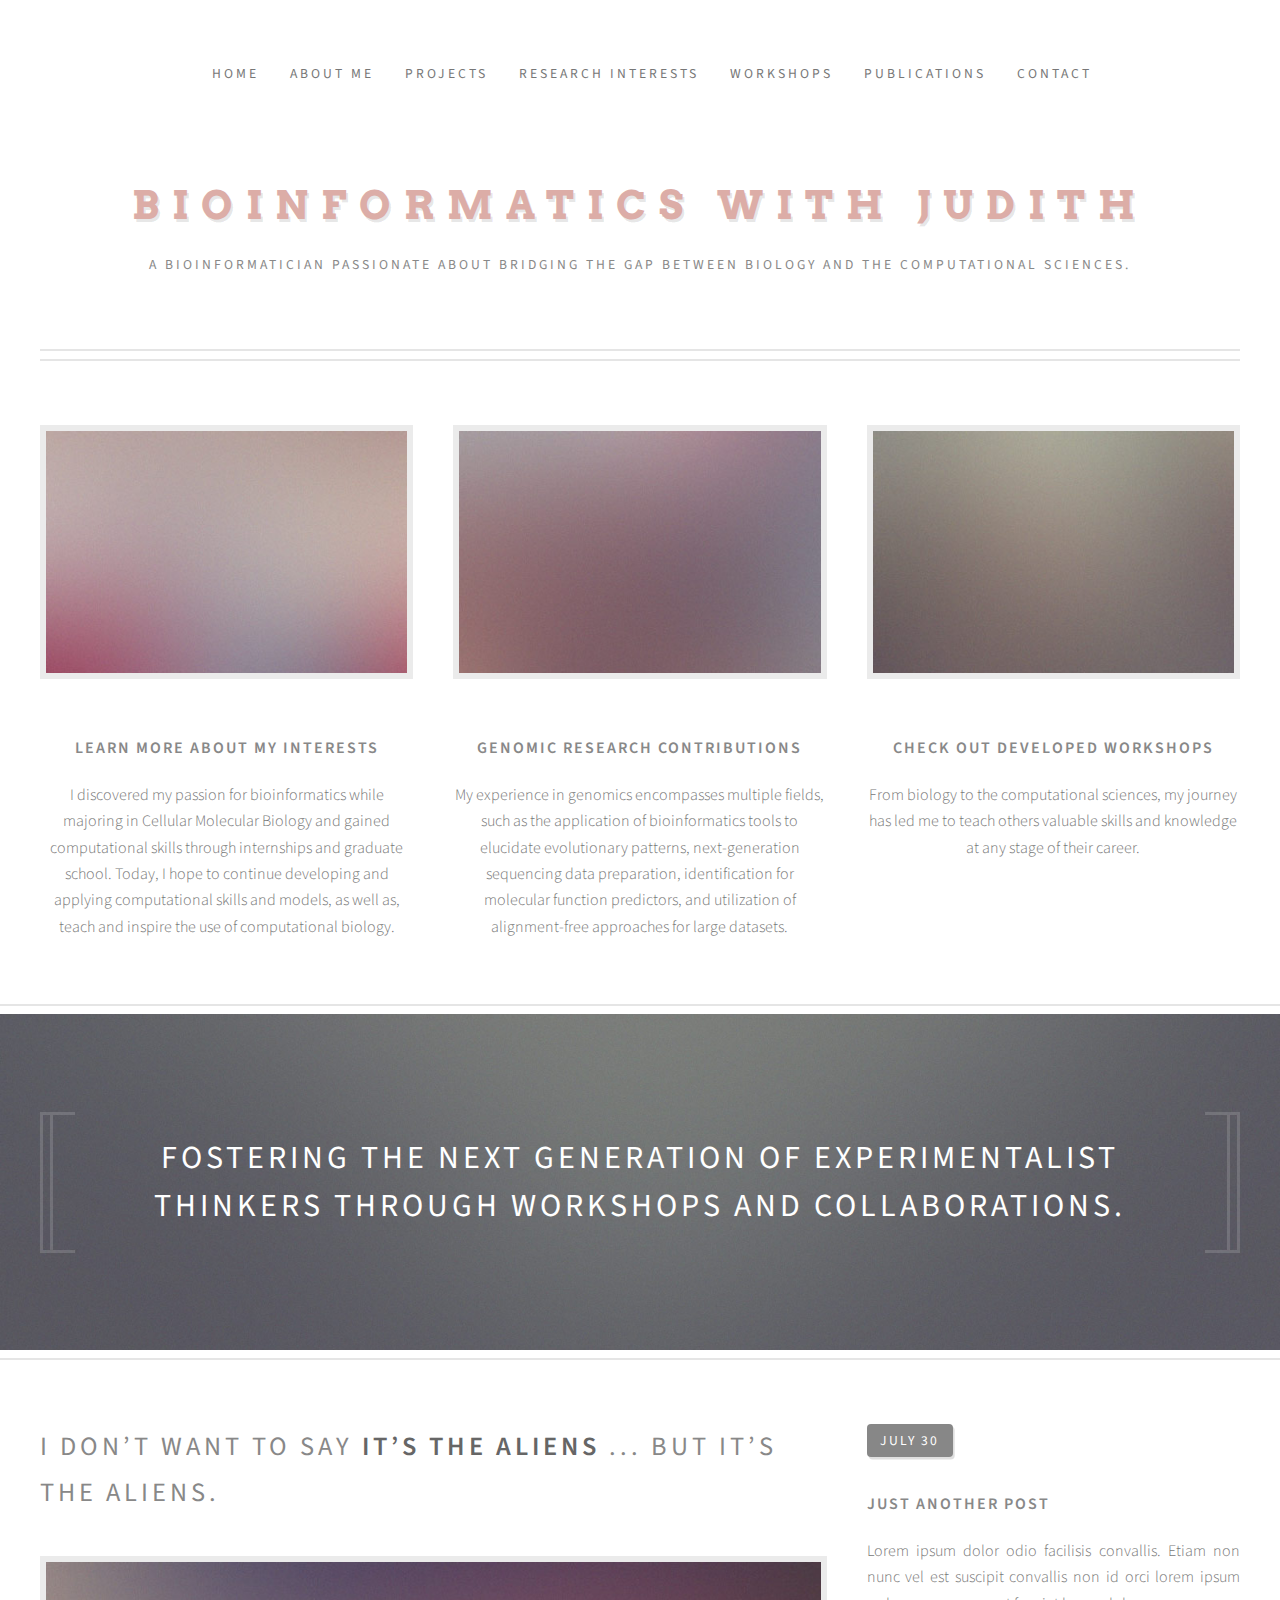
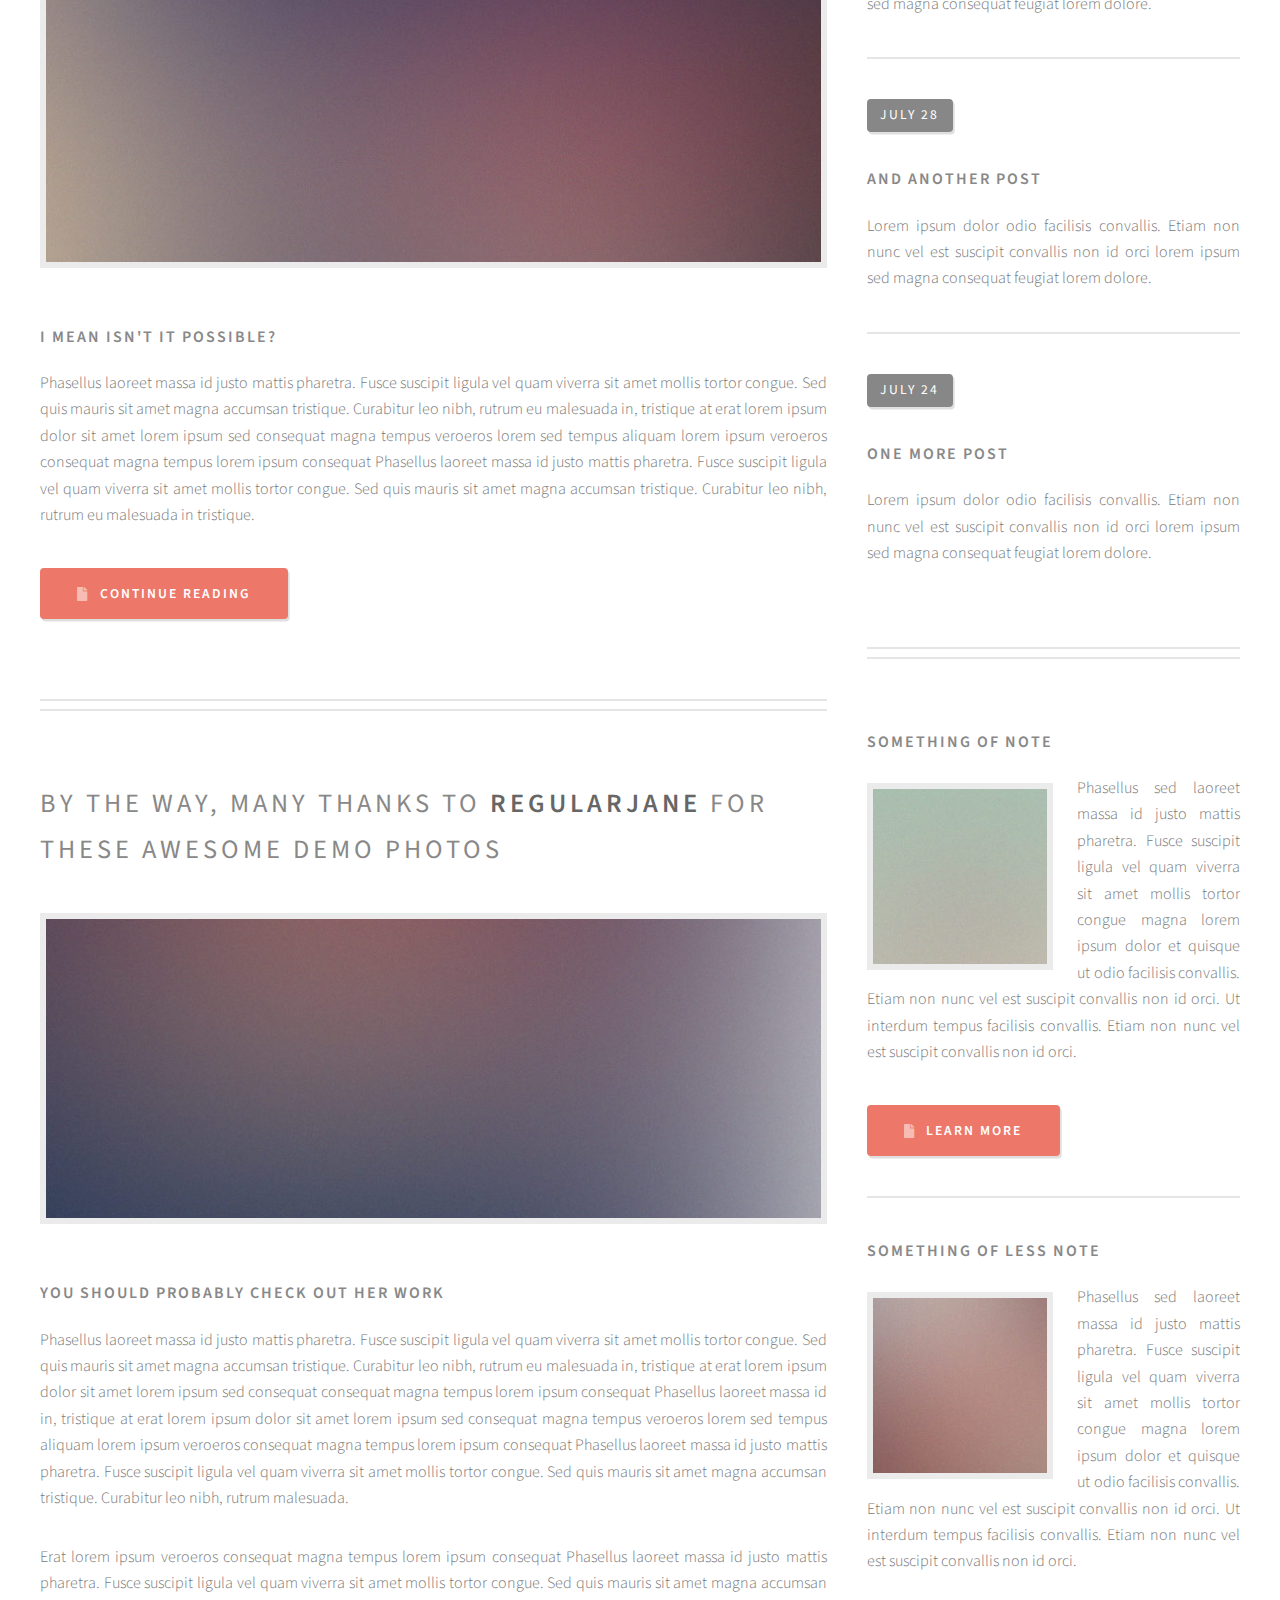
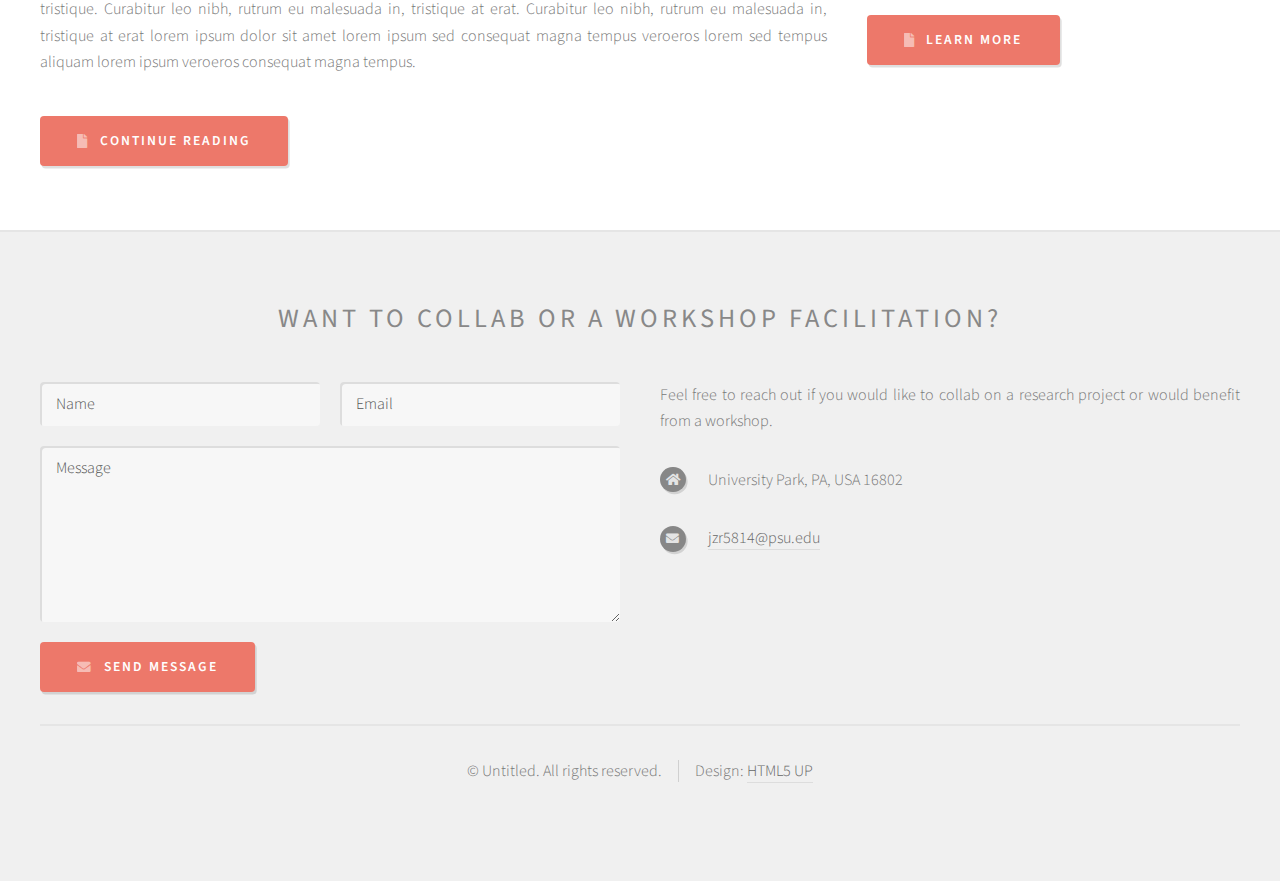
<file: index.html>
<!DOCTYPE HTML>
<!--
	Strongly Typed by HTML5 UP
	html5up.net | @ajlkn
	Free for personal and commercial use under the CCA 3.0 license (html5up.net/license)
-->
<html>
	<head>
		<title>BIOINFormatics WITH JUDITH</title>
		<meta charset="utf-8" />
		<meta name="viewport" content="width=device-width, initial-scale=1, user-scalable=no" />
		<link rel="stylesheet" href="assets/css/main.css" />
	</head>
	<body class="homepage is-preload">
		<div id="page-wrapper">

			<!-- Header -->
				<section id="header">
					<div class="container">

						<!-- Logo -->
							<h1 id="logo">BIOINFormatics WITH JUDITH </h1>
							<p>A bioinformatician passionate about bridging the gap between biology and the computational sciences.</p>

						<!-- Nav -->
							<nav id="nav">
								<ul>
									<li><a href="index.html"><span>Home</span></a></li>
									<li><a href="about-me.html"><span>About me</span></a></li>
									<!-- <li><a class="icon solid fa-user" href="index.html"><span>About me</span></a></li> -->
									<li><a href="#"><span>Projects</span></a></li>
									<li><a href="#"><span>Research Interests</span></a></li>
									<!-- <li><a class="icon solid fa-retweet" href="right-sidebar.html"><span>Projects</span></a></li> -->
									<li>
										<a href="#"><span>Workshops</span></a>
										<!-- <a href="#" class="fa-solid fa-screen-users"><span>Crash Courses</span></a> -->
										<ul>
											<li><a href="#">Python for Beginners</a></li>
											<li><a href="#">Metagenomic Sketching programs</a></li>
										</ul>
									</li>
									<li><a href="https://orcid.org/0000-0002-5109-3054"><span>Publications</span></a></li>
									<li><a href="#footer"><span>Contact</span></a></li>
								</ul>
							</nav>

					</div>
				</section>
			
			<!-- Features -->
				<section id="features">
					<div class="container">
						<header>
							<!-- <h2>Gentlemen, behold! This is <strong>Strongly Typed</strong>!</h2> -->
						</header>
						<div class="row aln-center">
							<div class="col-4 col-6-medium col-12-small">

								<!-- Feature -->
									<section>
										<a href="#" class="image featured"><img src="images/pic01.jpg" alt="" /></a>
										<header>
											<h3><a href="about-me.html"><span>Learn more about my interests</span></a></h3>
										</header>
										<p>I discovered my passion for bioinformatics while majoring in Cellular Molecular Biology and gained computational skills through internships and graduate school.
										Today, I hope to continue developing and applying computational skills and models, as well as, teach and inspire the use of computational biology.</p>
									</section>

							</div>
							<div class="col-4 col-6-medium col-12-small">

								<!-- Feature -->
									<section>
										<a href="#" class="image featured"><img src="images/pic02.jpg" alt="" /></a>
										<header>
											<!-- <h3>project</h3> -->
											<h3><a href="#"><span>genomic research contributions</span></a></h3>
										</header>
										<p>My experience in genomics encompasses multiple fields, such as the application of bioinformatics tools to elucidate evolutionary patterns, next-generation sequencing data preparation, identification for molecular function predictors, and utilization of alignment-free approaches for large datasets.</p>
										<!-- <p><a href="http://html5up.net">HTML5 UP</a> is a side project of <a href="http://twitter.com/ajlkn">AJ’s</a> (= me).
										I started it as a way to both test my responsive tools and sharpen up my coding
										and design skills a bit.</p> -->
									</section>

							</div>
							<div class="col-4 col-6-medium col-12-small">

								<!-- Feature -->
									<section>
										<a href="#" class="image featured"><img src="images/pic03.jpg" alt="" /></a>
										<header>
											<h3><a href="#"><span>Check out Developed Workshops</span></a></h3>
										</header>
										<p>From biology to the computational sciences, my journey has led me to teach others valuable skills and knowledge at any stage of their career.</p>
										<!-- <p><strong>Responsive Tools</strong> is a simple set of tools for building responsive
										sites and apps. All of my templates at <a href="http://html5up.net">HTML5 UP</a> are built using these tools.</p> -->
									</section>

							</div>
							<!--
							<div class="col-12">
								<ul class="actions">
									<li><a href="#" class="button icon solid fa-file">Tell Me More</a></li>
								</ul>
							</div> -->
						</div>
					</div>
				</section>
			
			<!-- Banner -->
				<section id="banner">
					<div class="container">
						<p>Fostering the next generation of experimentalist thinkers through workshops and collaborations.</p>
						<!--
						<p>Use this space for <strong>profound thoughts</strong>.<br />
						Or an enormous ad. Whatever.</p>
						-->
					</div>
				</section>
			
			<!-- Main -->
				<section id="main">
					<div class="container">
						<div class="row">

							<!-- Content -->
								<div id="content" class="col-8 col-12-medium">

									<!-- Post -->
										<article class="box post">
											<header>
												<h2><a href="#">I don’t want to say <strong>it’s the aliens</strong> ...<br />
												but it’s the aliens.</a></h2>
											</header>
											<a href="#" class="image featured"><img src="images/pic04.jpg" alt="" /></a>
											<h3>I mean isn't it possible?</h3>
											<p>Phasellus laoreet massa id justo mattis pharetra. Fusce suscipit
											ligula vel quam viverra sit amet mollis tortor congue. Sed quis mauris
											sit amet magna accumsan tristique. Curabitur leo nibh, rutrum eu malesuada
											in, tristique at erat lorem ipsum dolor sit amet lorem ipsum sed consequat
											magna tempus veroeros lorem sed tempus aliquam lorem ipsum veroeros
											consequat magna tempus lorem ipsum consequat Phasellus laoreet massa id
											justo mattis pharetra. Fusce suscipit ligula vel quam viverra sit amet
											mollis tortor congue. Sed quis mauris sit amet magna accumsan tristique.
											Curabitur leo nibh, rutrum eu malesuada in tristique.</p>
											<ul class="actions">
												<li><a href="#" class="button icon solid fa-file">Continue Reading</a></li>
											</ul>
										</article>

									<!-- Post -->
										<article class="box post">
											<header>
												<h2><a href="#">By the way, many thanks to <strong>regularjane</strong>
												for these awesome demo photos</a></h2>
											</header>
											<a href="#" class="image featured"><img src="images/pic05.jpg" alt="" /></a>
											<h3>You should probably check out her work</h3>
											<p>Phasellus laoreet massa id justo mattis pharetra. Fusce suscipit
											ligula vel quam viverra sit amet mollis tortor congue. Sed quis mauris
											sit amet magna accumsan tristique. Curabitur leo nibh, rutrum eu malesuada
											in, tristique at erat lorem ipsum dolor sit amet lorem ipsum sed consequat
											consequat magna tempus lorem ipsum consequat Phasellus laoreet massa id
											in, tristique at erat lorem ipsum dolor sit amet lorem ipsum sed consequat
											magna tempus veroeros lorem sed tempus aliquam lorem ipsum veroeros
											consequat magna tempus lorem ipsum consequat Phasellus laoreet massa id
											justo mattis pharetra. Fusce suscipit ligula vel quam viverra sit amet
											mollis tortor congue. Sed quis mauris sit amet magna accumsan tristique.
											Curabitur leo nibh, rutrum malesuada.</p>
											<p>Erat lorem ipsum veroeros consequat magna tempus lorem ipsum consequat
											Phasellus laoreet massa id justo mattis pharetra. Fusce suscipit ligula
											vel quam viverra sit amet mollis tortor congue. Sed quis mauris sit amet
											magna accumsan tristique. Curabitur leo nibh, rutrum eu malesuada in,
											tristique at erat. Curabitur leo nibh, rutrum eu malesuada in, tristique
											at erat lorem ipsum dolor sit amet lorem ipsum sed consequat magna
											tempus veroeros lorem sed tempus aliquam lorem ipsum veroeros consequat
											magna tempus.</p>
											<ul class="actions">
												<li><a href="#" class="button icon solid fa-file">Continue Reading</a></li>
											</ul>
										</article>

								</div>

							<!-- Sidebar -->
								<div id="sidebar" class="col-4 col-12-medium">

									<!-- Excerpts -->
										<section>
											<ul class="divided">
												<li>

													<!-- Excerpt -->
														<article class="box excerpt">
															<header>
																<span class="date">July 30</span>
																<h3><a href="#">Just another post</a></h3>
															</header>
															<p>Lorem ipsum dolor odio facilisis convallis. Etiam non nunc vel est
															suscipit convallis non id orci lorem ipsum sed magna consequat feugiat lorem dolore.</p>
														</article>

												</li>
												<li>

													<!-- Excerpt -->
														<article class="box excerpt">
															<header>
																<span class="date">July 28</span>
																<h3><a href="#">And another post</a></h3>
															</header>
															<p>Lorem ipsum dolor odio facilisis convallis. Etiam non nunc vel est
															suscipit convallis non id orci lorem ipsum sed magna consequat feugiat lorem dolore.</p>
														</article>

												</li>
												<li>

													<!-- Excerpt -->
														<article class="box excerpt">
															<header>
																<span class="date">July 24</span>
																<h3><a href="#">One more post</a></h3>
															</header>
															<p>Lorem ipsum dolor odio facilisis convallis. Etiam non nunc vel est
															suscipit convallis non id orci lorem ipsum sed magna consequat feugiat lorem dolore.</p>
														</article>

												</li>
											</ul>
										</section>

									<!-- Highlights -->
										<section>
											<ul class="divided">
												<li>

													<!-- Highlight -->
														<article class="box highlight">
															<header>
																<h3><a href="#">Something of note</a></h3>
															</header>
															<a href="#" class="image left"><img src="images/pic06.jpg" alt="" /></a>
															<p>Phasellus sed laoreet massa id justo mattis pharetra. Fusce suscipit ligula vel quam
															viverra sit amet mollis tortor congue magna lorem ipsum dolor et quisque ut odio facilisis
															convallis. Etiam non nunc vel est suscipit convallis non id orci. Ut interdum tempus
															facilisis convallis. Etiam non nunc vel est suscipit convallis non id orci.</p>
															<ul class="actions">
																<li><a href="#" class="button icon solid fa-file">Learn More</a></li>
															</ul>
														</article>

												</li>
												<li>

													<!-- Highlight -->
														<article class="box highlight">
															<header>
																<h3><a href="#">Something of less note</a></h3>
															</header>
															<a href="#" class="image left"><img src="images/pic07.jpg" alt="" /></a>
															<p>Phasellus sed laoreet massa id justo mattis pharetra. Fusce suscipit ligula vel quam
															viverra sit amet mollis tortor congue magna lorem ipsum dolor et quisque ut odio facilisis
															convallis. Etiam non nunc vel est suscipit convallis non id orci. Ut interdum tempus
															facilisis convallis. Etiam non nunc vel est suscipit convallis non id orci.</p>
															<ul class="actions">
																<li><a href="#" class="button icon solid fa-file">Learn More</a></li>
															</ul>
														</article>

												</li>
											</ul>
										</section>

								</div>

						</div>
					</div>
				</section>
			
			<!-- Footer -->
				<section id="footer">
					<div class="container">
						<header>
							<h2>Want to collab or a workshop facilitation? <!-- <strong>Feel free to reach out:</strong></h2> -->
						</header>
						<div class="row">
							<div class="col-6 col-12-medium">
								<section>
									<form method="post" action="#">
										<div class="row gtr-50">
											<div class="col-6 col-12-small">
												<input name="name" placeholder="Name" type="text" />
											</div>
											<div class="col-6 col-12-small">
												<input name="email" placeholder="Email" type="text" />
											</div>
											<div class="col-12">
												<textarea name="message" placeholder="Message"></textarea>
											</div>
											<div class="col-12">
												<a href="#" class="form-button-submit button icon solid fa-envelope">Send Message</a>
											</div>
										</div>
									</form>
								</section>
							</div>
							<div class="col-6 col-12-medium">
								<section>
									<p>Feel free to reach out if you would like to collab on a research project or would benefit from a workshop.</p>
									<div class="row">
										<div class="col-6 col-12-small">
											<ul class="icons">
												<li class="icon solid fa-home">
													<!-- 1234 Somewhere Road<br /> -->
													University Park, PA, USA 16802
												</li>
												<!-- <li class="icon solid fa-phone">
													(000) 000-0000
												</li> -->
												<li class="icon solid fa-envelope">
													<a href="#">jzr5814@psu.edu</a>
												</li>
											</ul>
										</div>
										<!--
										<div class="col-6 col-12-small">
											<ul class="icons">
												<li class="icon brands fa-twitter">
													<a href="#">@untitled</a>
												</li>
												<li class="icon brands fa-instagram">
													<a href="#">instagram.com/untitled</a>
												</li>
												<li class="icon brands fa-dribbble">
													<a href="#">dribbble.com/untitled</a>
												</li>
												<li class="icon brands fa-facebook-f">
													<a href="#">facebook.com/untitled</a>
												</li>
											</ul>
										</div>
										-->
									</div>
								</section>
							</div>
						</div>
					</div>
					<div id="copyright" class="container">
						<ul class="links">
							<li>&copy; Untitled. All rights reserved.</li><li>Design: <a href="http://html5up.net">HTML5 UP</a></li>
						</ul>
					</div>
				</section>

		</div>

		<!-- Scripts -->
			<script src="assets/js/jquery.min.js"></script>
			<script src="assets/js/jquery.dropotron.min.js"></script>
			<script src="assets/js/browser.min.js"></script>
			<script src="assets/js/breakpoints.min.js"></script>
			<script src="assets/js/util.js"></script>
			<script src="assets/js/main.js"></script>

	</body>
</html>
</file>
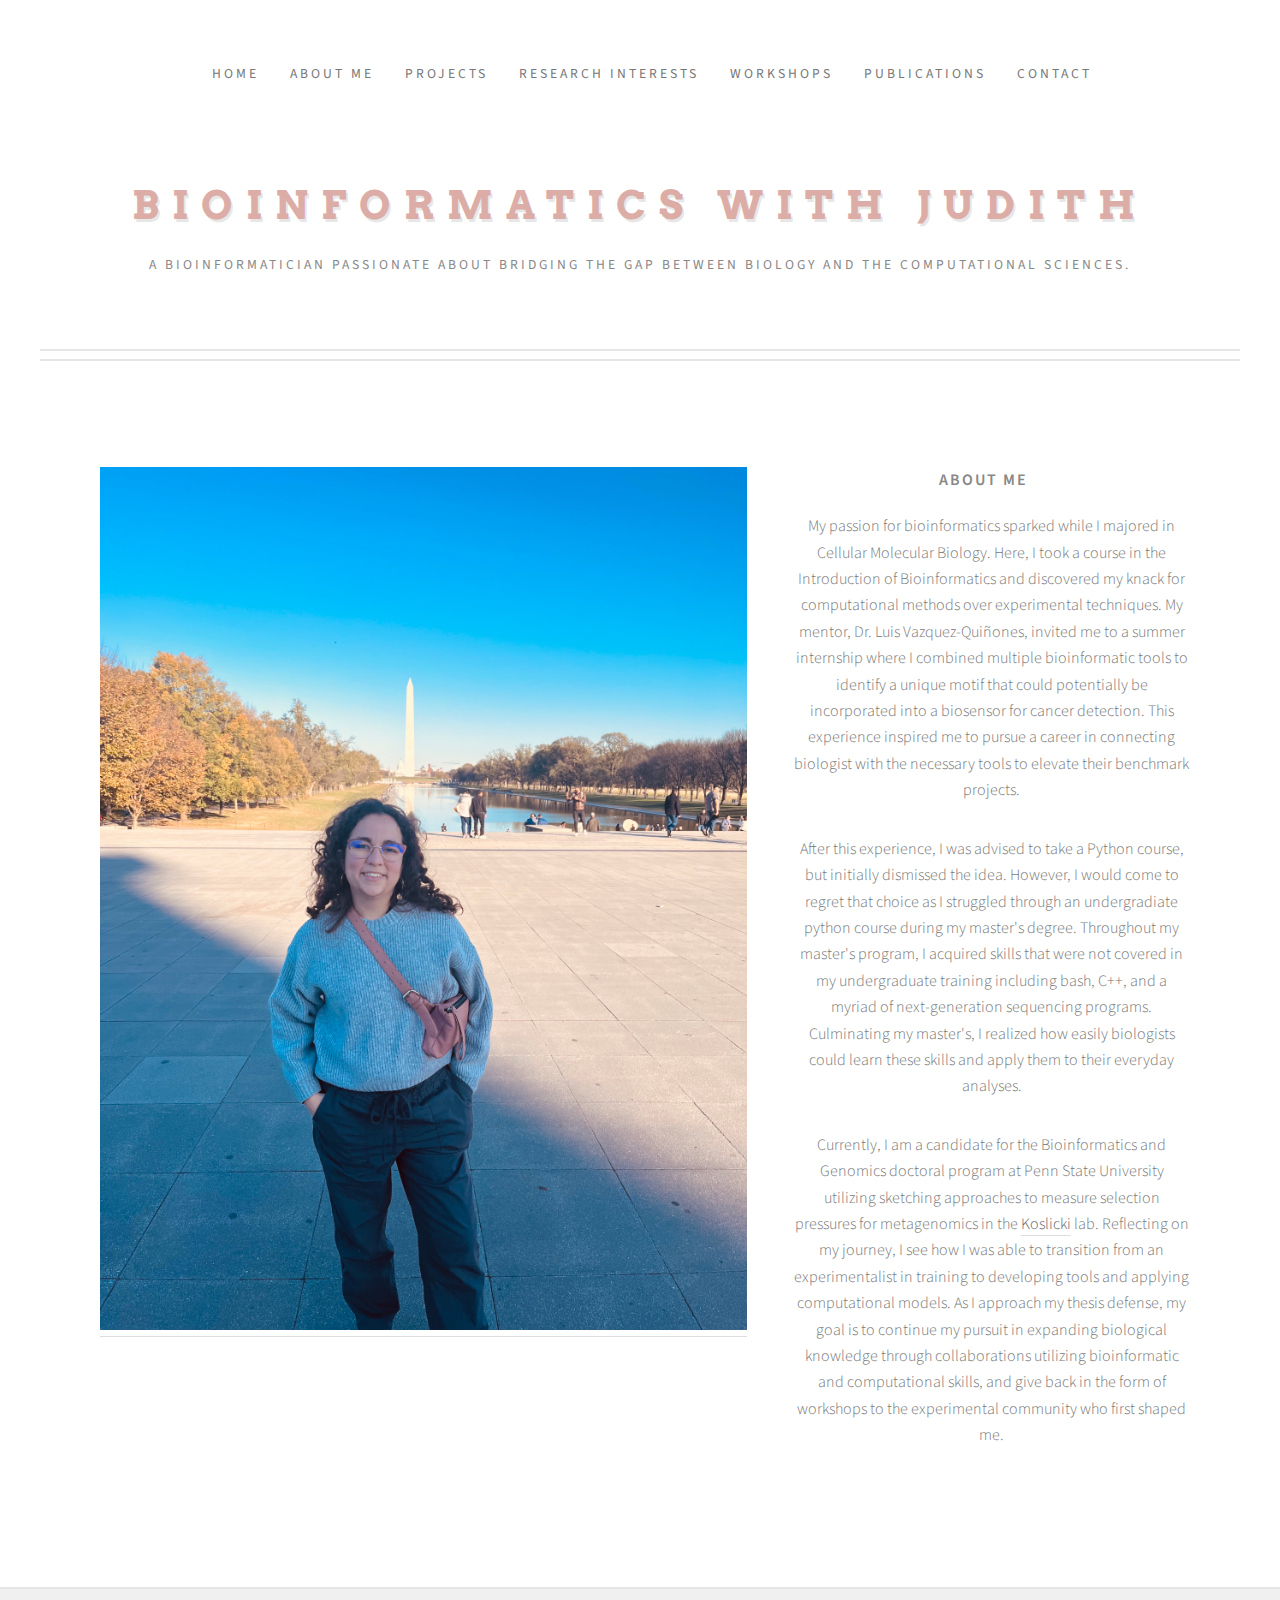
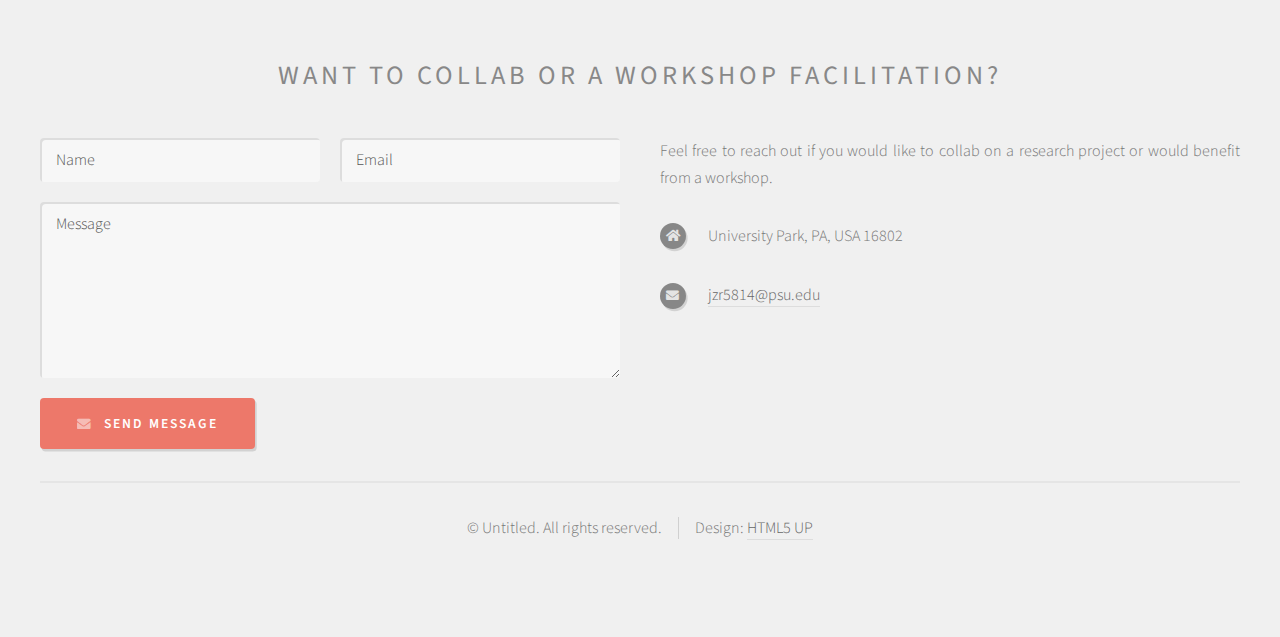
<file: about-me.html>
<!DOCTYPE HTML>
<!--
	Strongly Typed by HTML5 UP
	html5up.net | @ajlkn
	Free for personal and commercial use under the CCA 3.0 license (html5up.net/license)
-->
<html>
	<head>
		<title>BIOINFormatics WITH JUDITH</title>
		<meta charset="utf-8" />
		<meta name="viewport" content="width=device-width, initial-scale=1, user-scalable=no" />
		<link rel="stylesheet" href="assets/css/main.css" />
	</head>
	<body class="homepage is-preload">
		<div id="page-wrapper">

			<!-- Header -->
				<section id="header">
					<div class="container">

						<!-- Logo -->
							<h1 id="logo">BIOINFormatics WITH JUDITH </h1>
							<p>A bioinformatician passionate about bridging the gap between biology and the computational sciences.</p>

						<!-- Nav -->
							<nav id="nav">
								<ul>
                  <li><a href="index.html"><span>Home</span></a></li>
									<li><a href="#about-me"><span>About me</span></a></li>
									<!-- <li><a class="icon solid fa-user" href="index.html"><span>About me</span></a></li> -->
									<li><a href="#"><span>Projects</span></a></li>
									<li><a href="#"><span>Research Interests</span></a></li>
									<!-- <li><a class="icon solid fa-retweet" href="right-sidebar.html"><span>Projects</span></a></li> -->
									<li>
										<a href="#"><span>Workshops</span></a>
										<!-- <a href="#" class="fa-solid fa-screen-users"><span>Crash Courses</span></a> -->
										<ul>
											<li><a href="#">Python for Beginners</a></li>
											<li><a href="#">Metagenomic Sketching programs</a></li>
										</ul>
									</li>
									<li><a href="https://orcid.org/0000-0002-5109-3054"><span>Publications</span></a></li>
									<li><a href="#footer"><span>Contact</span></a></li>
								</ul>
							</nav>

					</div>
				</section>

			<!-- About me section -->
				<section id="about-me">
					  <!-- <h2>About Me</h2> -->
						  <div class="about-me-content">
							    <figure class="profile-picture">
								      <a href="#" class="profile-picture"><img src="images/about-me.JPG" alt="Your Name - Profile Picture"></a>
								      <!-- <figcaption>Judith Rodriguez, MSc</figcaption> -->
							    </figure>
						    <div class="about-me-text">
								      <h3>about me</h3>
								      <ul>
										<!-- <p>Hi all, sorry for the delay! My personal website is currently under construction.</p> -->
									      	<p>My passion for bioinformatics sparked while I majored in Cellular Molecular Biology. Here, I took a course in the Introduction of Bioinformatics and discovered my knack for computational methods over experimental techniques. My mentor, Dr. Luis Vazquez-Quiñones, invited me to a summer internship where I combined multiple bioinformatic tools to identify a unique motif that could potentially be incorporated into a biosensor for cancer detection. This experience inspired me to pursue a career in connecting biologist with the necessary tools to elevate their benchmark projects.</p>

<p>After this experience, I was advised to take a Python course, but initially dismissed the idea. However, I would come to regret that choice as I struggled through an undergradiate python course during my master's degree. Throughout my master's program, I acquired skills that were not covered in my undergraduate training including bash, C++, and a myriad of next-generation sequencing programs. Culminating my master's, I realized how easily biologists could learn these skills and apply them to their everyday analyses.</p> 

<p>Currently, I am a candidate for the Bioinformatics and Genomics doctoral program at Penn State University utilizing sketching approaches to measure selection pressures for metagenomics in the <a href="https://koslickilab.github.io/Koslicki-lab-PSU"><span>Koslicki</span></a> lab. Reflecting on my journey, I see how I was able to transition from an experimentalist in training to developing tools and applying computational models. As I approach my thesis defense, my goal is to continue my pursuit in expanding biological knowledge through collaborations utilizing bioinformatic and computational skills, and give back in the form of workshops to the experimental community who first shaped me.</p> 
										<!-- <p>Please check out my <a href="https://github.com/bioinfwithjudith"><span>GitHub</span></a> profile in the meantime!🙃</p> -->
										<!-- <p><a href="https://github.com/bioinfwithjudith"><span>GitHub</span></a></p> -->
								      </ul>
							    </div>
						  </div>
					</section>
			
			<!-- Footer -->
				<section id="footer">
					<div class="container">
						<header>
							<h2>Want to collab or a workshop facilitation? <!-- <strong>Feel free to reach out:</strong></h2> -->
						</header>
						<div class="row">
							<div class="col-6 col-12-medium">
								<section>
									<form method="post" action="#">
										<div class="row gtr-50">
											<div class="col-6 col-12-small">
												<input name="name" placeholder="Name" type="text" />
											</div>
											<div class="col-6 col-12-small">
												<input name="email" placeholder="Email" type="text" />
											</div>
											<div class="col-12">
												<textarea name="message" placeholder="Message"></textarea>
											</div>
											<div class="col-12">
												<a href="#" class="form-button-submit button icon solid fa-envelope">Send Message</a>
											</div>
										</div>
									</form>
								</section>
							</div>
							<div class="col-6 col-12-medium">
								<section>
									<p>Feel free to reach out if you would like to collab on a research project or would benefit from a workshop.</p>
									<div class="row">
										<div class="col-6 col-12-small">
											<ul class="icons">
												<li class="icon solid fa-home">
													<!-- 1234 Somewhere Road<br /> -->
													University Park, PA, USA 16802
												</li>
												<!-- <li class="icon solid fa-phone">
													(000) 000-0000
												</li> -->
												<li class="icon solid fa-envelope">
													<a href="#">jzr5814@psu.edu</a>
												</li>
											</ul>
										</div>
										<!--
										<div class="col-6 col-12-small">
											<ul class="icons">
												<li class="icon brands fa-twitter">
													<a href="#">@untitled</a>
												</li>
												<li class="icon brands fa-instagram">
													<a href="#">instagram.com/untitled</a>
												</li>
												<li class="icon brands fa-dribbble">
													<a href="#">dribbble.com/untitled</a>
												</li>
												<li class="icon brands fa-facebook-f">
													<a href="#">facebook.com/untitled</a>
												</li>
											</ul>
										</div>
										-->
									</div>
								</section>
							</div>
						</div>
					</div>
					<div id="copyright" class="container">
						<ul class="links">
							<li>&copy; Untitled. All rights reserved.</li><li>Design: <a href="http://html5up.net">HTML5 UP</a></li>
						</ul>
					</div>
				</section>

		</div>

		<!-- Scripts -->
			<script src="assets/js/jquery.min.js"></script>
			<script src="assets/js/jquery.dropotron.min.js"></script>
			<script src="assets/js/browser.min.js"></script>
			<script src="assets/js/breakpoints.min.js"></script>
			<script src="assets/js/util.js"></script>
			<script src="assets/js/main.js"></script>

	</body>
</html>
</file>
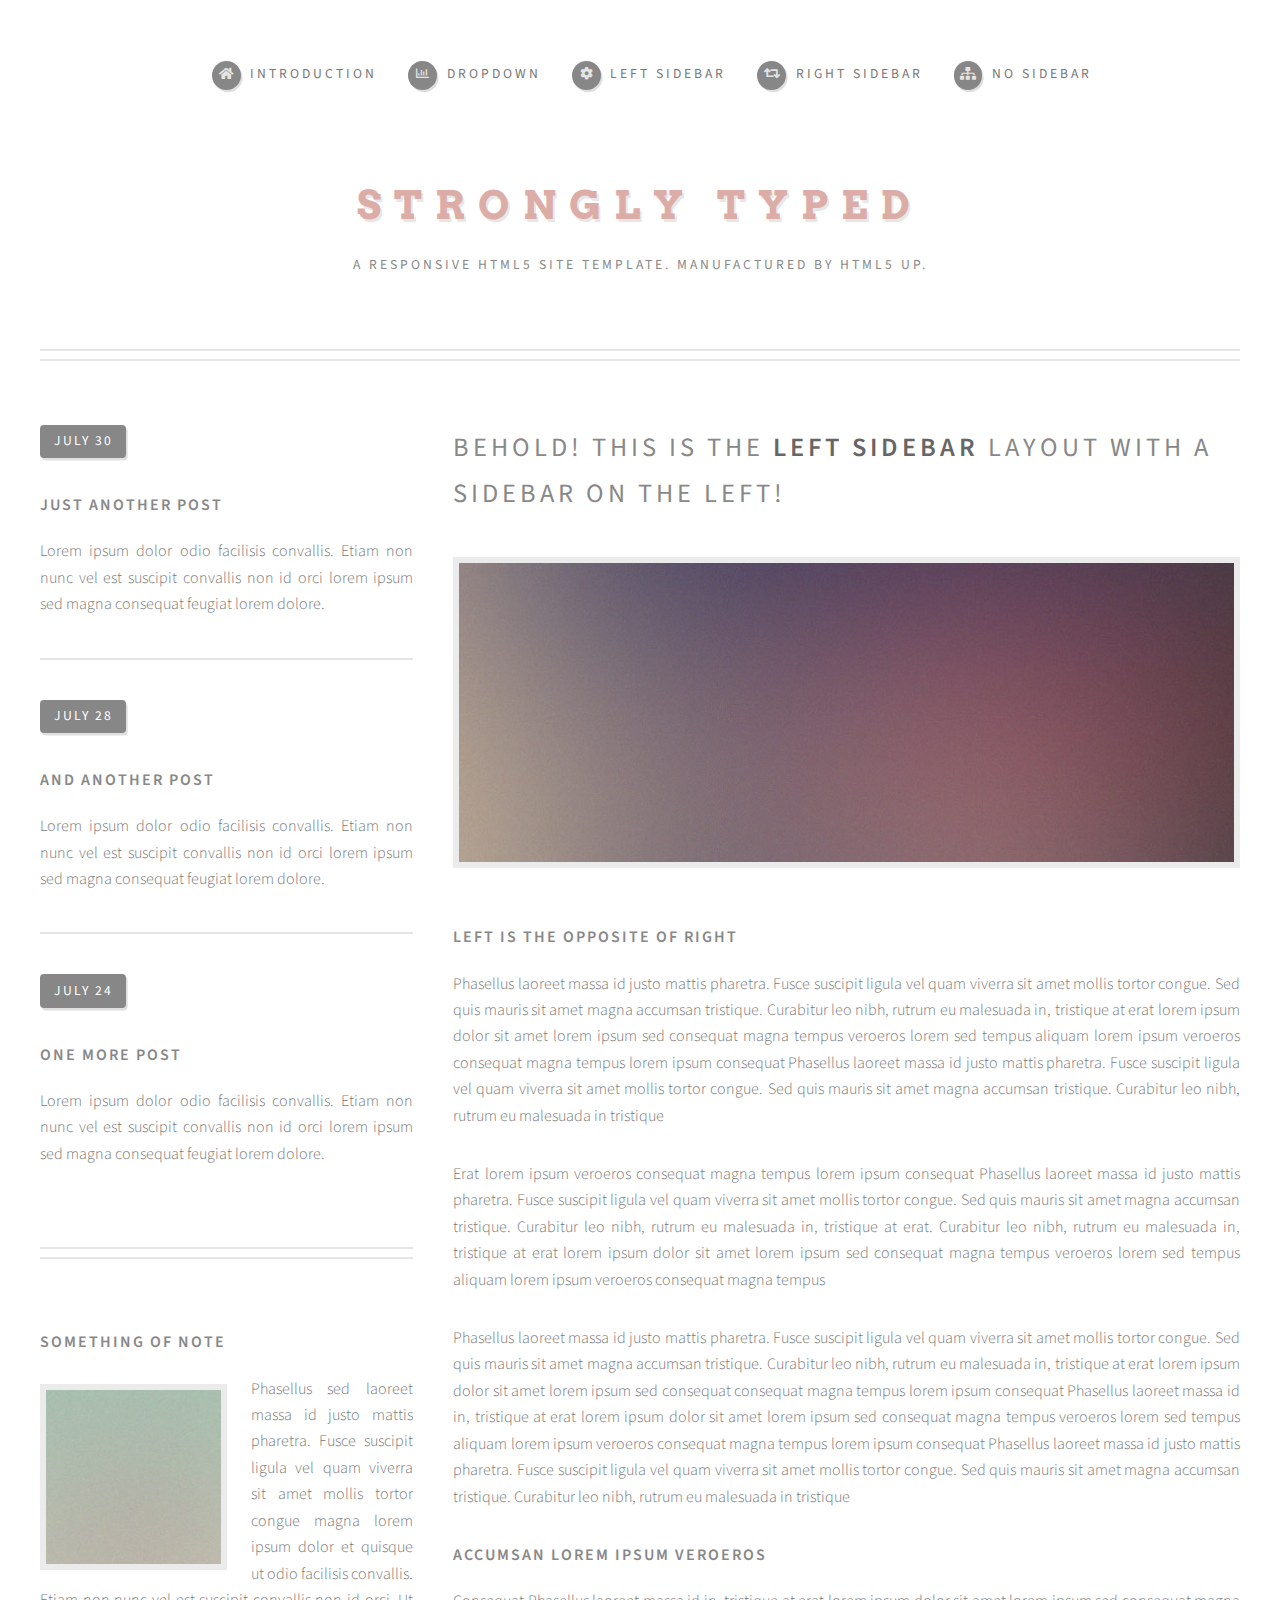
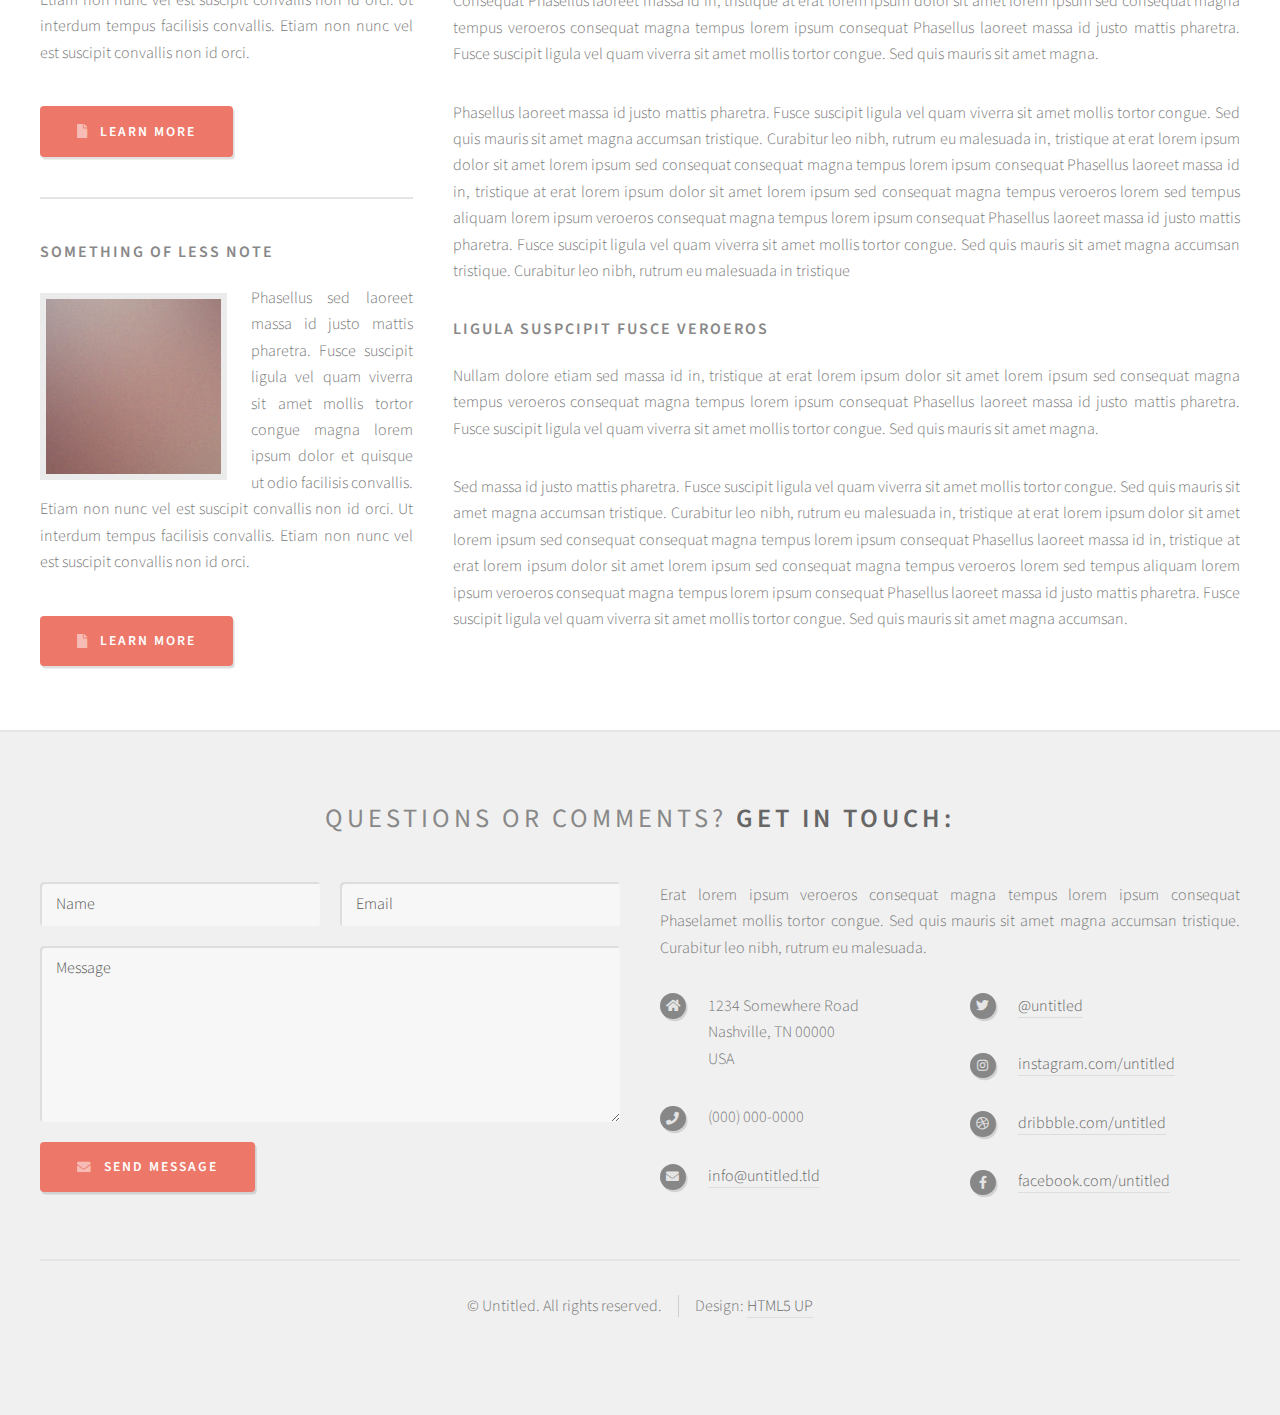
<file: left-sidebar.html>
<!DOCTYPE HTML>
<!--
	Strongly Typed by HTML5 UP
	html5up.net | @ajlkn
	Free for personal and commercial use under the CCA 3.0 license (html5up.net/license)
-->
<html>
	<head>
		<title>Left Sidebar - Strongly Typed by HTML5 UP</title>
		<meta charset="utf-8" />
		<meta name="viewport" content="width=device-width, initial-scale=1, user-scalable=no" />
		<link rel="stylesheet" href="assets/css/main.css" />
	</head>
	<body class="left-sidebar is-preload">
		<div id="page-wrapper">

			<!-- Header -->
				<section id="header">
					<div class="container">

						<!-- Logo -->
							<h1 id="logo"><a href="index.html">Strongly Typed</a></h1>
							<p>A responsive HTML5 site template. Manufactured by HTML5 UP.</p>

						<!-- Nav -->
							<nav id="nav">
								<ul>
									<li><a class="icon solid fa-home" href="index.html"><span>Introduction</span></a></li>
									<li>
										<a href="#" class="icon fa-chart-bar"><span>Dropdown</span></a>
										<ul>
											<li><a href="#">Lorem ipsum dolor</a></li>
											<li><a href="#">Magna phasellus</a></li>
											<li><a href="#">Etiam dolore nisl</a></li>
											<li>
												<a href="#">Phasellus consequat</a>
												<ul>
													<li><a href="#">Magna phasellus</a></li>
													<li><a href="#">Etiam dolore nisl</a></li>
													<li><a href="#">Phasellus consequat</a></li>
												</ul>
											</li>
											<li><a href="#">Veroeros feugiat</a></li>
										</ul>
									</li>
									<li><a class="icon solid fa-cog" href="left-sidebar.html"><span>Left Sidebar</span></a></li>
									<li><a class="icon solid fa-retweet" href="right-sidebar.html"><span>Right Sidebar</span></a></li>
									<li><a class="icon solid fa-sitemap" href="no-sidebar.html"><span>No Sidebar</span></a></li>
								</ul>
							</nav>

					</div>
				</section>

			<!-- Main -->
				<section id="main">
					<div class="container">
						<div class="row">

							<!-- Sidebar -->
								<div id="sidebar" class="col-4 col-12-medium">

									<!-- Excerpts -->
										<section>
											<ul class="divided">
												<li>

													<!-- Excerpt -->
														<article class="box excerpt">
															<header>
																<span class="date">July 30</span>
																<h3><a href="#">Just another post</a></h3>
															</header>
															<p>Lorem ipsum dolor odio facilisis convallis. Etiam non nunc vel est
															suscipit convallis non id orci lorem ipsum sed magna consequat feugiat lorem dolore.</p>
														</article>

												</li>
												<li>

													<!-- Excerpt -->
														<article class="box excerpt">
															<header>
																<span class="date">July 28</span>
																<h3><a href="#">And another post</a></h3>
															</header>
															<p>Lorem ipsum dolor odio facilisis convallis. Etiam non nunc vel est
															suscipit convallis non id orci lorem ipsum sed magna consequat feugiat lorem dolore.</p>
														</article>

												</li>
												<li>

													<!-- Excerpt -->
														<article class="box excerpt">
															<header>
																<span class="date">July 24</span>
																<h3><a href="#">One more post</a></h3>
															</header>
															<p>Lorem ipsum dolor odio facilisis convallis. Etiam non nunc vel est
															suscipit convallis non id orci lorem ipsum sed magna consequat feugiat lorem dolore.</p>
														</article>

												</li>
											</ul>
										</section>

									<!-- Highlights -->
										<section>
											<ul class="divided">
												<li>

													<!-- Highlight -->
														<article class="box highlight">
															<header>
																<h3><a href="#">Something of note</a></h3>
															</header>
															<a href="#" class="image left"><img src="images/pic06.jpg" alt="" /></a>
															<p>Phasellus sed laoreet massa id justo mattis pharetra. Fusce suscipit ligula vel quam
															viverra sit amet mollis tortor congue magna lorem ipsum dolor et quisque ut odio facilisis
															convallis. Etiam non nunc vel est suscipit convallis non id orci. Ut interdum tempus
															facilisis convallis. Etiam non nunc vel est suscipit convallis non id orci.</p>
															<ul class="actions">
																<li><a href="#" class="button icon solid fa-file">Learn More</a></li>
															</ul>
														</article>

												</li>
												<li>

													<!-- Highlight -->
														<article class="box highlight">
															<header>
																<h3><a href="#">Something of less note</a></h3>
															</header>
															<a href="#" class="image left"><img src="images/pic07.jpg" alt="" /></a>
															<p>Phasellus sed laoreet massa id justo mattis pharetra. Fusce suscipit ligula vel quam
															viverra sit amet mollis tortor congue magna lorem ipsum dolor et quisque ut odio facilisis
															convallis. Etiam non nunc vel est suscipit convallis non id orci. Ut interdum tempus
															facilisis convallis. Etiam non nunc vel est suscipit convallis non id orci.</p>
															<ul class="actions">
																<li><a href="#" class="button icon solid fa-file">Learn More</a></li>
															</ul>
														</article>

												</li>
											</ul>
										</section>

								</div>

							<!-- Content -->
								<div id="content" class="col-8 col-12-medium imp-medium">

									<!-- Post -->
										<article class="box post">
											<header>
												<h2>Behold! This is the <strong>left sidebar</strong> layout<br />
												with a sidebar on the left!</h2>
											</header>
											<span class="image featured"><img src="images/pic04.jpg" alt="" /></span>
											<h3>Left is the opposite of right</h3>
											<p>Phasellus laoreet massa id justo mattis pharetra. Fusce suscipit
											ligula vel quam viverra sit amet mollis tortor congue. Sed quis mauris
											sit amet magna accumsan tristique. Curabitur leo nibh, rutrum eu malesuada
											in, tristique at erat lorem ipsum dolor sit amet lorem ipsum sed consequat
											magna tempus veroeros lorem sed tempus aliquam lorem ipsum veroeros
											consequat magna tempus lorem ipsum consequat Phasellus laoreet massa id
											justo mattis pharetra. Fusce suscipit ligula vel quam viverra sit amet
											mollis tortor congue. Sed quis mauris sit amet magna accumsan tristique.
											Curabitur leo nibh, rutrum eu malesuada in tristique</p>
											<p>Erat lorem ipsum veroeros consequat magna tempus lorem ipsum consequat
											Phasellus laoreet massa id justo mattis pharetra. Fusce suscipit ligula
											vel quam viverra sit amet mollis tortor congue. Sed quis mauris sit amet
											magna accumsan tristique. Curabitur leo nibh, rutrum eu malesuada in,
											tristique at erat. Curabitur leo nibh, rutrum eu malesuada in, tristique
											at erat lorem ipsum dolor sit amet lorem ipsum sed consequat magna
											tempus veroeros lorem sed tempus aliquam lorem ipsum veroeros consequat
											magna tempus</p>
											<p>Phasellus laoreet massa id justo mattis pharetra. Fusce suscipit
											ligula vel quam viverra sit amet mollis tortor congue. Sed quis mauris
											sit amet magna accumsan tristique. Curabitur leo nibh, rutrum eu malesuada
											in, tristique at erat lorem ipsum dolor sit amet lorem ipsum sed consequat
											consequat magna tempus lorem ipsum consequat Phasellus laoreet massa id
											in, tristique at erat lorem ipsum dolor sit amet lorem ipsum sed consequat
											magna tempus veroeros lorem sed tempus aliquam lorem ipsum veroeros
											consequat magna tempus lorem ipsum consequat Phasellus laoreet massa id
											justo mattis pharetra. Fusce suscipit ligula vel quam viverra sit amet
											mollis tortor congue. Sed quis mauris sit amet magna accumsan tristique.
											Curabitur leo nibh, rutrum eu malesuada in tristique</p>
											<h3>Accumsan lorem ipsum veroeros</h3>
											<p>Consequat Phasellus laoreet massa id in, tristique at erat lorem
											ipsum dolor sit amet lorem ipsum sed consequat magna tempus veroeros
											consequat magna tempus lorem ipsum consequat Phasellus laoreet massa id
											justo mattis pharetra. Fusce suscipit ligula vel quam viverra sit amet
											mollis tortor congue. Sed quis mauris sit amet magna.</p>
											<p>Phasellus laoreet massa id justo mattis pharetra. Fusce suscipit
											ligula vel quam viverra sit amet mollis tortor congue. Sed quis mauris
											sit amet magna accumsan tristique. Curabitur leo nibh, rutrum eu malesuada
											in, tristique at erat lorem ipsum dolor sit amet lorem ipsum sed consequat
											consequat magna tempus lorem ipsum consequat Phasellus laoreet massa id
											in, tristique at erat lorem ipsum dolor sit amet lorem ipsum sed consequat
											magna tempus veroeros lorem sed tempus aliquam lorem ipsum veroeros
											consequat magna tempus lorem ipsum consequat Phasellus laoreet massa id
											justo mattis pharetra. Fusce suscipit ligula vel quam viverra sit amet
											mollis tortor congue. Sed quis mauris sit amet magna accumsan tristique.
											Curabitur leo nibh, rutrum eu malesuada in tristique</p>
											<h3>Ligula suspcipit fusce veroeros</h3>
											<p>Nullam dolore etiam sed massa id in, tristique at erat lorem
											ipsum dolor sit amet lorem ipsum sed consequat magna tempus veroeros
											consequat magna tempus lorem ipsum consequat Phasellus laoreet massa id
											justo mattis pharetra. Fusce suscipit ligula vel quam viverra sit amet
											mollis tortor congue. Sed quis mauris sit amet magna.</p>
											<p>Sed massa id justo mattis pharetra. Fusce suscipit
											ligula vel quam viverra sit amet mollis tortor congue. Sed quis mauris
											sit amet magna accumsan tristique. Curabitur leo nibh, rutrum eu malesuada
											in, tristique at erat lorem ipsum dolor sit amet lorem ipsum sed consequat
											consequat magna tempus lorem ipsum consequat Phasellus laoreet massa id
											in, tristique at erat lorem ipsum dolor sit amet lorem ipsum sed consequat
											magna tempus veroeros lorem sed tempus aliquam lorem ipsum veroeros
											consequat magna tempus lorem ipsum consequat Phasellus laoreet massa id
											justo mattis pharetra. Fusce suscipit ligula vel quam viverra sit amet
											mollis tortor congue. Sed quis mauris sit amet magna accumsan.</p>
										</article>

								</div>

						</div>
					</div>
				</section>

			<!-- Footer -->
				<section id="footer">
					<div class="container">
						<header>
							<h2>Questions or comments? <strong>Get in touch:</strong></h2>
						</header>
						<div class="row">
							<div class="col-6 col-12-medium">
								<section>
									<form method="post" action="#">
										<div class="row gtr-50">
											<div class="col-6 col-12-small">
												<input name="name" placeholder="Name" type="text" />
											</div>
											<div class="col-6 col-12-small">
												<input name="email" placeholder="Email" type="text" />
											</div>
											<div class="col-12">
												<textarea name="message" placeholder="Message"></textarea>
											</div>
											<div class="col-12">
												<a href="#" class="form-button-submit button icon solid fa-envelope">Send Message</a>
											</div>
										</div>
									</form>
								</section>
							</div>
							<div class="col-6 col-12-medium">
								<section>
									<p>Erat lorem ipsum veroeros consequat magna tempus lorem ipsum consequat Phaselamet
									mollis tortor congue. Sed quis mauris sit amet magna accumsan tristique. Curabitur
									leo nibh, rutrum eu malesuada.</p>
									<div class="row">
										<div class="col-6 col-12-small">
											<ul class="icons">
												<li class="icon solid fa-home">
													1234 Somewhere Road<br />
													Nashville, TN 00000<br />
													USA
												</li>
												<li class="icon solid fa-phone">
													(000) 000-0000
												</li>
												<li class="icon solid fa-envelope">
													<a href="#">info@untitled.tld</a>
												</li>
											</ul>
										</div>
										<div class="col-6 col-12-small">
											<ul class="icons">
												<li class="icon brands fa-twitter">
													<a href="#">@untitled</a>
												</li>
												<li class="icon brands fa-instagram">
													<a href="#">instagram.com/untitled</a>
												</li>
												<li class="icon brands fa-dribbble">
													<a href="#">dribbble.com/untitled</a>
												</li>
												<li class="icon brands fa-facebook-f">
													<a href="#">facebook.com/untitled</a>
												</li>
											</ul>
										</div>
									</div>
								</section>
							</div>
						</div>
					</div>
					<div id="copyright" class="container">
						<ul class="links">
							<li>&copy; Untitled. All rights reserved.</li><li>Design: <a href="http://html5up.net">HTML5 UP</a></li>
						</ul>
					</div>
				</section>

		</div>

		<!-- Scripts -->
			<script src="assets/js/jquery.min.js"></script>
			<script src="assets/js/jquery.dropotron.min.js"></script>
			<script src="assets/js/browser.min.js"></script>
			<script src="assets/js/breakpoints.min.js"></script>
			<script src="assets/js/util.js"></script>
			<script src="assets/js/main.js"></script>

	</body>
</html>
</file>
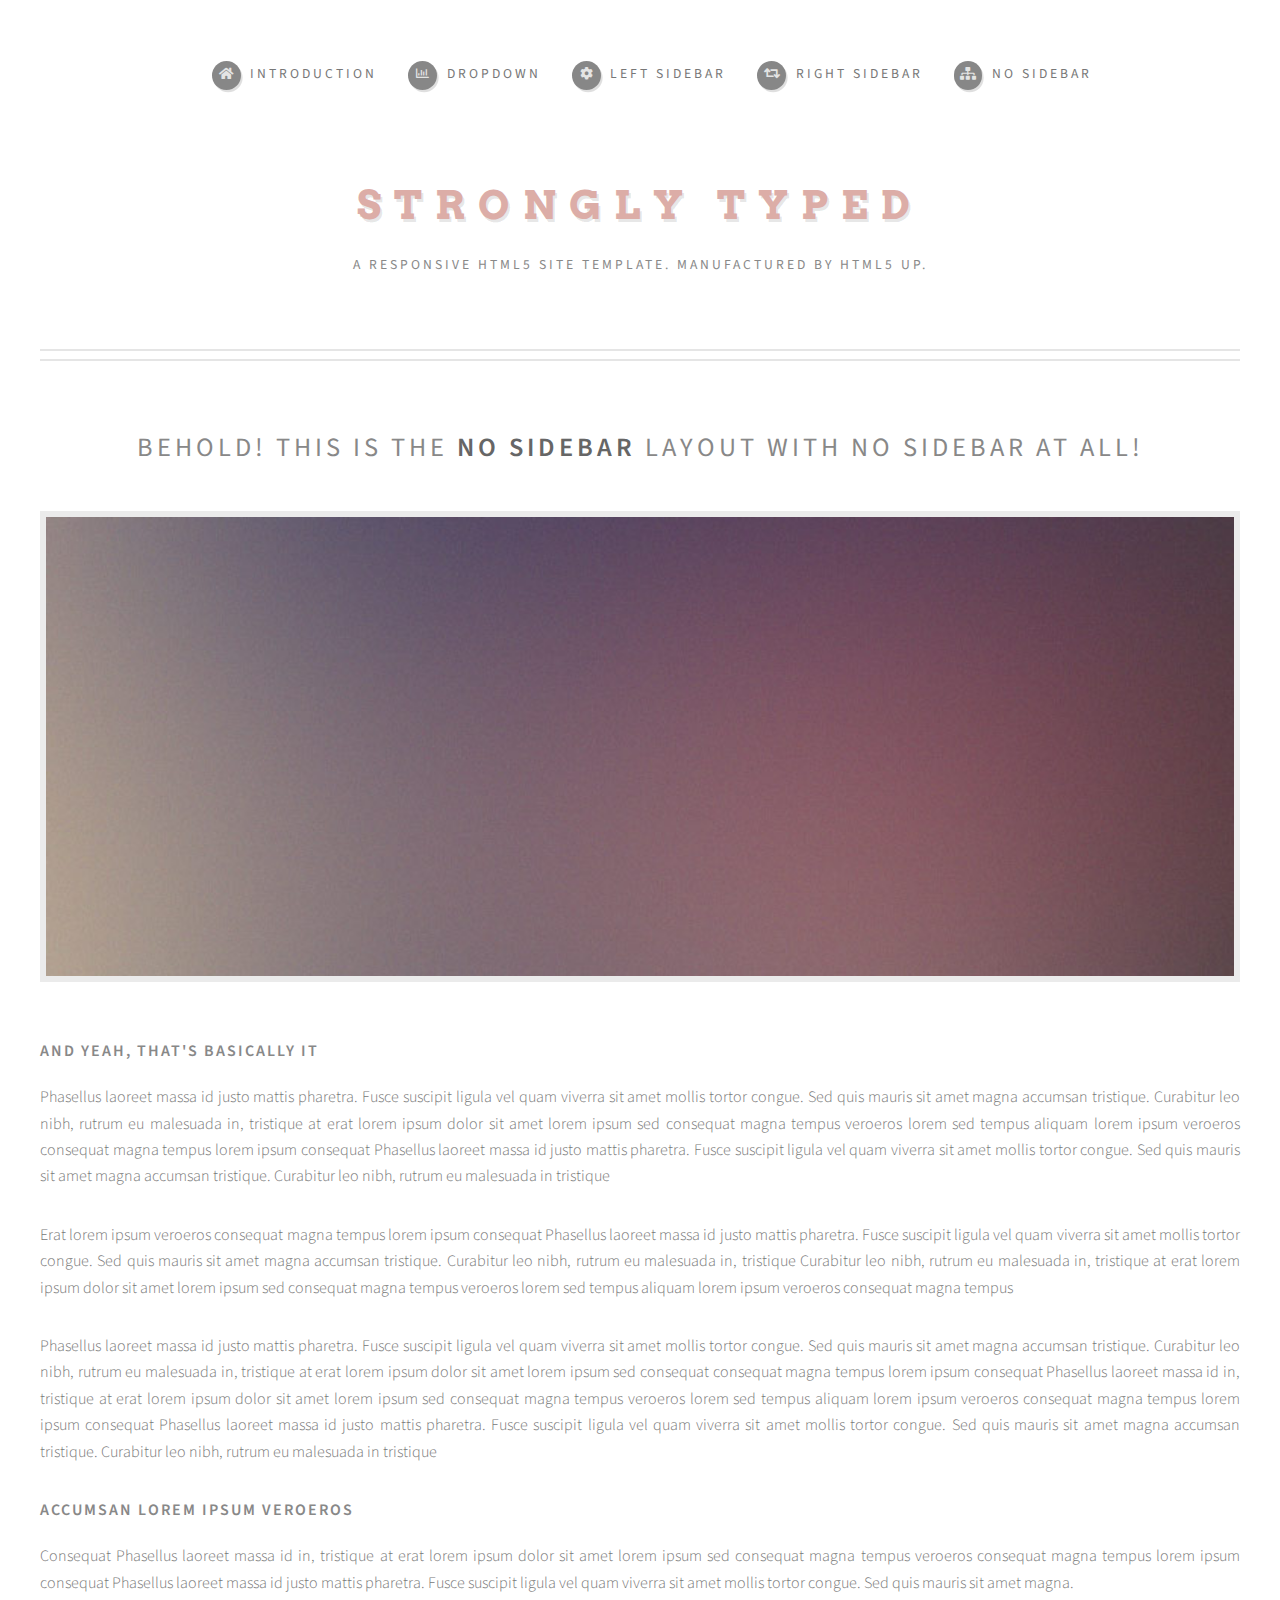
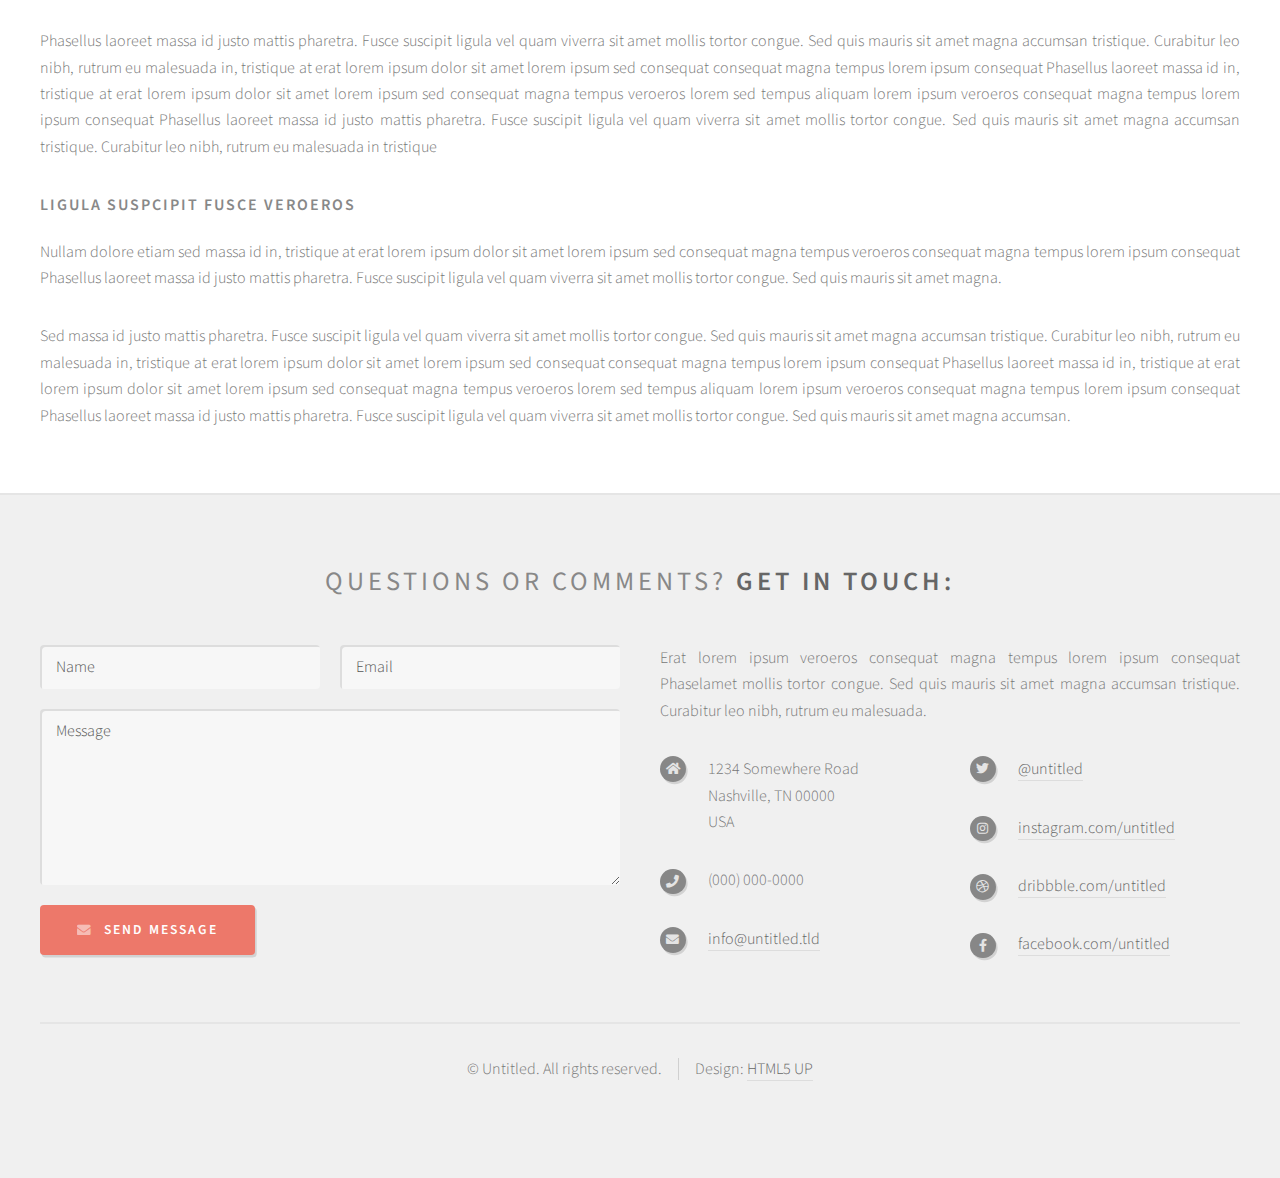
<file: no-sidebar.html>
<!DOCTYPE HTML>
<!--
	Strongly Typed by HTML5 UP
	html5up.net | @ajlkn
	Free for personal and commercial use under the CCA 3.0 license (html5up.net/license)
-->
<html>
	<head>
		<title>No Sidebar - Strongly Typed by HTML5 UP</title>
		<meta charset="utf-8" />
		<meta name="viewport" content="width=device-width, initial-scale=1, user-scalable=no" />
		<link rel="stylesheet" href="assets/css/main.css" />
	</head>
	<body class="no-sidebar is-preload">
		<div id="page-wrapper">

			<!-- Header -->
				<section id="header">
					<div class="container">

						<!-- Logo -->
							<h1 id="logo"><a href="index.html">Strongly Typed</a></h1>
							<p>A responsive HTML5 site template. Manufactured by HTML5 UP.</p>

						<!-- Nav -->
							<nav id="nav">
								<ul>
									<li><a class="icon solid fa-home" href="index.html"><span>Introduction</span></a></li>
									<li>
										<a href="#" class="icon fa-chart-bar"><span>Dropdown</span></a>
										<ul>
											<li><a href="#">Lorem ipsum dolor</a></li>
											<li><a href="#">Magna phasellus</a></li>
											<li><a href="#">Etiam dolore nisl</a></li>
											<li>
												<a href="#">Phasellus consequat</a>
												<ul>
													<li><a href="#">Magna phasellus</a></li>
													<li><a href="#">Etiam dolore nisl</a></li>
													<li><a href="#">Phasellus consequat</a></li>
												</ul>
											</li>
											<li><a href="#">Veroeros feugiat</a></li>
										</ul>
									</li>
									<li><a class="icon solid fa-cog" href="left-sidebar.html"><span>Left Sidebar</span></a></li>
									<li><a class="icon solid fa-retweet" href="right-sidebar.html"><span>Right Sidebar</span></a></li>
									<li><a class="icon solid fa-sitemap" href="no-sidebar.html"><span>No Sidebar</span></a></li>
								</ul>
							</nav>

					</div>
				</section>

			<!-- Main -->
				<section id="main">
					<div class="container">
						<div id="content">

							<!-- Post -->
								<article class="box post">
									<header>
										<h2>Behold! This is the <strong>no sidebar</strong> layout<br />
										with no sidebar at all!</h2>
									</header>
									<span class="image featured"><img src="images/pic04.jpg" alt="" /></span>
									<h3>And yeah, that's basically it</h3>
									<p>Phasellus laoreet massa id justo mattis pharetra. Fusce suscipit
									ligula vel quam viverra sit amet mollis tortor congue. Sed quis mauris
									sit amet magna accumsan tristique. Curabitur leo nibh, rutrum eu malesuada
									in, tristique at erat lorem ipsum dolor sit amet lorem ipsum sed consequat
									magna tempus veroeros lorem sed tempus aliquam lorem ipsum veroeros
									consequat magna tempus lorem ipsum consequat Phasellus laoreet massa id
									justo mattis pharetra. Fusce suscipit ligula vel quam viverra sit amet
									mollis tortor congue. Sed quis mauris sit amet magna accumsan tristique.
									Curabitur leo nibh, rutrum eu malesuada in tristique</p>
									<p>Erat lorem ipsum veroeros consequat magna tempus lorem ipsum consequat
									Phasellus laoreet massa id justo mattis pharetra. Fusce suscipit ligula
									vel quam viverra sit amet mollis tortor congue. Sed quis mauris sit amet
									magna accumsan tristique. Curabitur leo nibh, rutrum eu malesuada in,
									tristique Curabitur leo nibh, rutrum eu malesuada in, tristique
									at erat lorem ipsum dolor sit amet lorem ipsum sed consequat magna
									tempus veroeros lorem sed tempus aliquam lorem ipsum veroeros consequat
									magna tempus</p>
									<p>Phasellus laoreet massa id justo mattis pharetra. Fusce suscipit
									ligula vel quam viverra sit amet mollis tortor congue. Sed quis mauris
									sit amet magna accumsan tristique. Curabitur leo nibh, rutrum eu malesuada
									in, tristique at erat lorem ipsum dolor sit amet lorem ipsum sed consequat
									consequat magna tempus lorem ipsum consequat Phasellus laoreet massa id
									in, tristique at erat lorem ipsum dolor sit amet lorem ipsum sed consequat
									magna tempus veroeros lorem sed tempus aliquam lorem ipsum veroeros
									consequat magna tempus lorem ipsum consequat Phasellus laoreet massa id
									justo mattis pharetra. Fusce suscipit ligula vel quam viverra sit amet
									mollis tortor congue. Sed quis mauris sit amet magna accumsan tristique.
									Curabitur leo nibh, rutrum eu malesuada in tristique</p>
									<h3>Accumsan lorem ipsum veroeros</h3>
									<p>Consequat Phasellus laoreet massa id in, tristique at erat lorem
									ipsum dolor sit amet lorem ipsum sed consequat magna tempus veroeros
									consequat magna tempus lorem ipsum consequat Phasellus laoreet massa id
									justo mattis pharetra. Fusce suscipit ligula vel quam viverra sit amet
									mollis tortor congue. Sed quis mauris sit amet magna.</p>
									<p>Phasellus laoreet massa id justo mattis pharetra. Fusce suscipit
									ligula vel quam viverra sit amet mollis tortor congue. Sed quis mauris
									sit amet magna accumsan tristique. Curabitur leo nibh, rutrum eu malesuada
									in, tristique at erat lorem ipsum dolor sit amet lorem ipsum sed consequat
									consequat magna tempus lorem ipsum consequat Phasellus laoreet massa id
									in, tristique at erat lorem ipsum dolor sit amet lorem ipsum sed consequat
									magna tempus veroeros lorem sed tempus aliquam lorem ipsum veroeros
									consequat magna tempus lorem ipsum consequat Phasellus laoreet massa id
									justo mattis pharetra. Fusce suscipit ligula vel quam viverra sit amet
									mollis tortor congue. Sed quis mauris sit amet magna accumsan tristique.
									Curabitur leo nibh, rutrum eu malesuada in tristique</p>
									<h3>Ligula suspcipit fusce veroeros</h3>
									<p>Nullam dolore etiam sed massa id in, tristique at erat lorem
									ipsum dolor sit amet lorem ipsum sed consequat magna tempus veroeros
									consequat magna tempus lorem ipsum consequat Phasellus laoreet massa id
									justo mattis pharetra. Fusce suscipit ligula vel quam viverra sit amet
									mollis tortor congue. Sed quis mauris sit amet magna.</p>
									<p>Sed massa id justo mattis pharetra. Fusce suscipit
									ligula vel quam viverra sit amet mollis tortor congue. Sed quis mauris
									sit amet magna accumsan tristique. Curabitur leo nibh, rutrum eu malesuada
									in, tristique at erat lorem ipsum dolor sit amet lorem ipsum sed consequat
									consequat magna tempus lorem ipsum consequat Phasellus laoreet massa id
									in, tristique at erat lorem ipsum dolor sit amet lorem ipsum sed consequat
									magna tempus veroeros lorem sed tempus aliquam lorem ipsum veroeros
									consequat magna tempus lorem ipsum consequat Phasellus laoreet massa id
									justo mattis pharetra. Fusce suscipit ligula vel quam viverra sit amet
									mollis tortor congue. Sed quis mauris sit amet magna accumsan.</p>
								</article>

						</div>
					</div>
				</section>

			<!-- Footer -->
				<section id="footer">
					<div class="container">
						<header>
							<h2>Questions or comments? <strong>Get in touch:</strong></h2>
						</header>
						<div class="row">
							<div class="col-6 col-12-medium">
								<section>
									<form method="post" action="#">
										<div class="row gtr-50">
											<div class="col-6 col-12-small">
												<input name="name" placeholder="Name" type="text" />
											</div>
											<div class="col-6 col-12-small">
												<input name="email" placeholder="Email" type="text" />
											</div>
											<div class="col-12">
												<textarea name="message" placeholder="Message"></textarea>
											</div>
											<div class="col-12">
												<a href="#" class="form-button-submit button icon solid fa-envelope">Send Message</a>
											</div>
										</div>
									</form>
								</section>
							</div>
							<div class="col-6 col-12-medium">
								<section>
									<p>Erat lorem ipsum veroeros consequat magna tempus lorem ipsum consequat Phaselamet
									mollis tortor congue. Sed quis mauris sit amet magna accumsan tristique. Curabitur
									leo nibh, rutrum eu malesuada.</p>
									<div class="row">
										<div class="col-6 col-12-small">
											<ul class="icons">
												<li class="icon solid fa-home">
													1234 Somewhere Road<br />
													Nashville, TN 00000<br />
													USA
												</li>
												<li class="icon solid fa-phone">
													(000) 000-0000
												</li>
												<li class="icon solid fa-envelope">
													<a href="#">info@untitled.tld</a>
												</li>
											</ul>
										</div>
										<div class="col-6 col-12-small">
											<ul class="icons">
												<li class="icon brands fa-twitter">
													<a href="#">@untitled</a>
												</li>
												<li class="icon brands fa-instagram">
													<a href="#">instagram.com/untitled</a>
												</li>
												<li class="icon brands fa-dribbble">
													<a href="#">dribbble.com/untitled</a>
												</li>
												<li class="icon brands fa-facebook-f">
													<a href="#">facebook.com/untitled</a>
												</li>
											</ul>
										</div>
									</div>
								</section>
							</div>
						</div>
					</div>
					<div id="copyright" class="container">
						<ul class="links">
							<li>&copy; Untitled. All rights reserved.</li><li>Design: <a href="http://html5up.net">HTML5 UP</a></li>
						</ul>
					</div>
				</section>

		</div>

		<!-- Scripts -->
			<script src="assets/js/jquery.min.js"></script>
			<script src="assets/js/jquery.dropotron.min.js"></script>
			<script src="assets/js/browser.min.js"></script>
			<script src="assets/js/breakpoints.min.js"></script>
			<script src="assets/js/util.js"></script>
			<script src="assets/js/main.js"></script>

	</body>
</html>
</file>
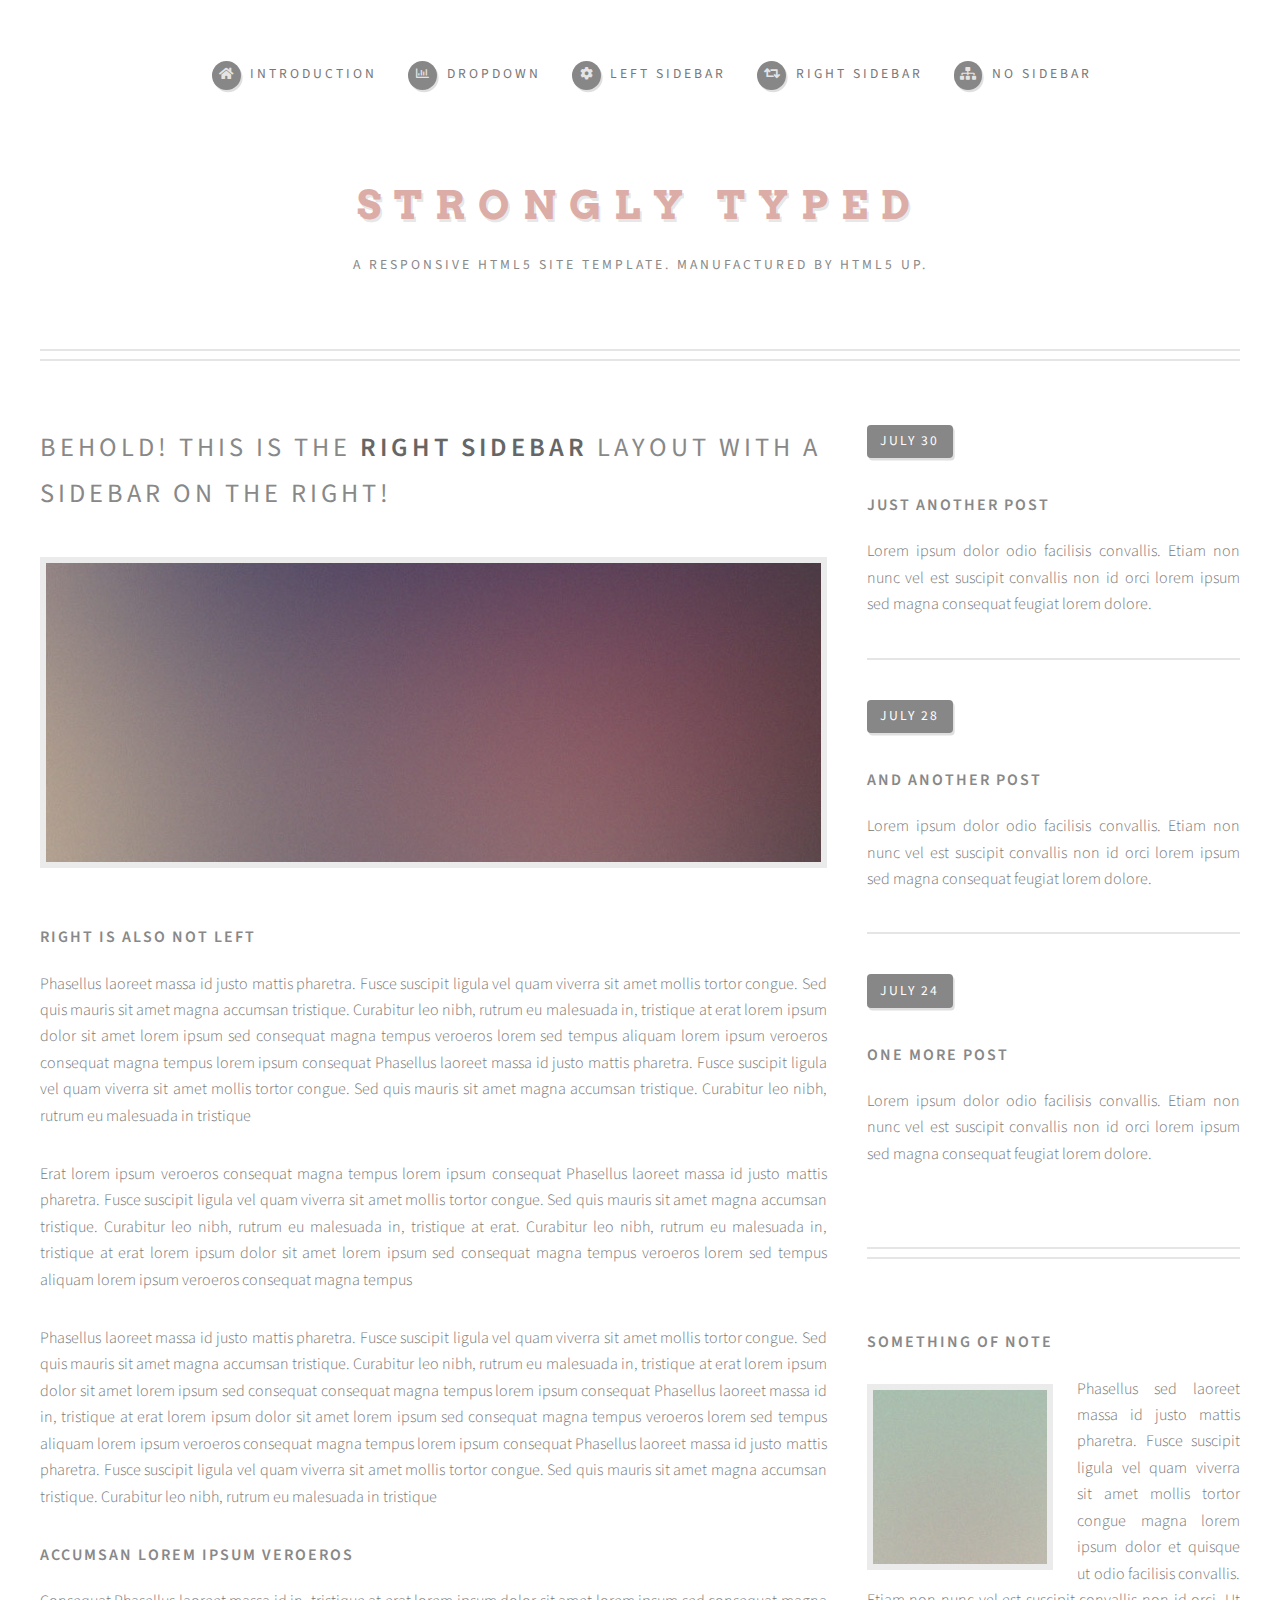
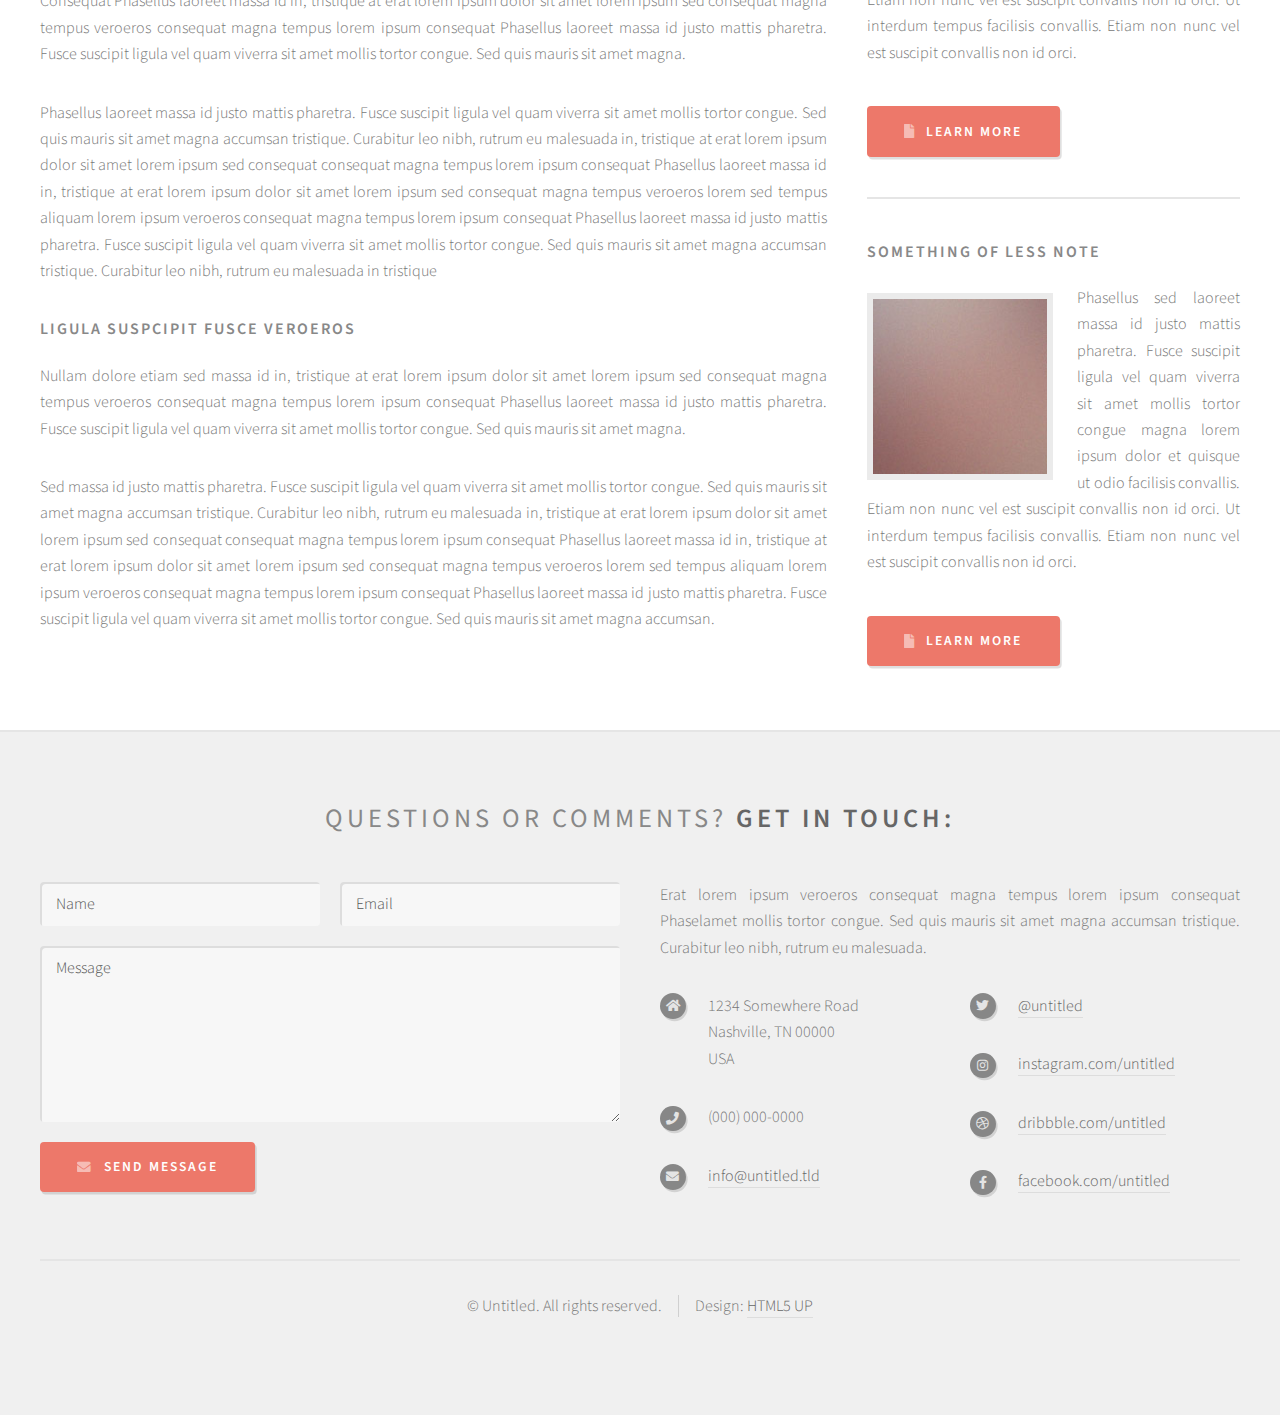
<file: right-sidebar.html>
<!DOCTYPE HTML>
<!--
	Strongly Typed by HTML5 UP
	html5up.net | @ajlkn
	Free for personal and commercial use under the CCA 3.0 license (html5up.net/license)
-->
<html>
	<head>
		<title>Right Sidebar - Strongly Typed by HTML5 UP</title>
		<meta charset="utf-8" />
		<meta name="viewport" content="width=device-width, initial-scale=1, user-scalable=no" />
		<link rel="stylesheet" href="assets/css/main.css" />
	</head>
	<body class="right-sidebar is-preload">
		<div id="page-wrapper">

			<!-- Header -->
				<section id="header">
					<div class="container">

						<!-- Logo -->
							<h1 id="logo"><a href="index.html">Strongly Typed</a></h1>
							<p>A responsive HTML5 site template. Manufactured by HTML5 UP.</p>

						<!-- Nav -->
							<nav id="nav">
								<ul>
									<li><a class="icon solid fa-home" href="index.html"><span>Introduction</span></a></li>
									<li>
										<a href="#" class="icon fa-chart-bar"><span>Dropdown</span></a>
										<ul>
											<li><a href="#">Lorem ipsum dolor</a></li>
											<li><a href="#">Magna phasellus</a></li>
											<li><a href="#">Etiam dolore nisl</a></li>
											<li>
												<a href="#">Phasellus consequat</a>
												<ul>
													<li><a href="#">Magna phasellus</a></li>
													<li><a href="#">Etiam dolore nisl</a></li>
													<li><a href="#">Phasellus consequat</a></li>
												</ul>
											</li>
											<li><a href="#">Veroeros feugiat</a></li>
										</ul>
									</li>
									<li><a class="icon solid fa-cog" href="left-sidebar.html"><span>Left Sidebar</span></a></li>
									<li><a class="icon solid fa-retweet" href="right-sidebar.html"><span>Right Sidebar</span></a></li>
									<li><a class="icon solid fa-sitemap" href="no-sidebar.html"><span>No Sidebar</span></a></li>
								</ul>
							</nav>

					</div>
				</section>

			<!-- Main -->
				<section id="main">
					<div class="container">
						<div class="row">

							<!-- Content -->
								<div id="content" class="col-8 col-12-medium">

									<!-- Post -->
										<article class="box post">
											<header>
												<h2>Behold! This is the <strong>right sidebar</strong> layout<br />
												with a sidebar on the right!</h2>
											</header>
											<span class="image featured"><img src="images/pic04.jpg" alt="" /></span>
											<h3>Right is also not left</h3>
											<p>Phasellus laoreet massa id justo mattis pharetra. Fusce suscipit
											ligula vel quam viverra sit amet mollis tortor congue. Sed quis mauris
											sit amet magna accumsan tristique. Curabitur leo nibh, rutrum eu malesuada
											in, tristique at erat lorem ipsum dolor sit amet lorem ipsum sed consequat
											magna tempus veroeros lorem sed tempus aliquam lorem ipsum veroeros
											consequat magna tempus lorem ipsum consequat Phasellus laoreet massa id
											justo mattis pharetra. Fusce suscipit ligula vel quam viverra sit amet
											mollis tortor congue. Sed quis mauris sit amet magna accumsan tristique.
											Curabitur leo nibh, rutrum eu malesuada in tristique</p>
											<p>Erat lorem ipsum veroeros consequat magna tempus lorem ipsum consequat
											Phasellus laoreet massa id justo mattis pharetra. Fusce suscipit ligula
											vel quam viverra sit amet mollis tortor congue. Sed quis mauris sit amet
											magna accumsan tristique. Curabitur leo nibh, rutrum eu malesuada in,
											tristique at erat. Curabitur leo nibh, rutrum eu malesuada in, tristique
											at erat lorem ipsum dolor sit amet lorem ipsum sed consequat magna
											tempus veroeros lorem sed tempus aliquam lorem ipsum veroeros consequat
											magna tempus</p>
											<p>Phasellus laoreet massa id justo mattis pharetra. Fusce suscipit
											ligula vel quam viverra sit amet mollis tortor congue. Sed quis mauris
											sit amet magna accumsan tristique. Curabitur leo nibh, rutrum eu malesuada
											in, tristique at erat lorem ipsum dolor sit amet lorem ipsum sed consequat
											consequat magna tempus lorem ipsum consequat Phasellus laoreet massa id
											in, tristique at erat lorem ipsum dolor sit amet lorem ipsum sed consequat
											magna tempus veroeros lorem sed tempus aliquam lorem ipsum veroeros
											consequat magna tempus lorem ipsum consequat Phasellus laoreet massa id
											justo mattis pharetra. Fusce suscipit ligula vel quam viverra sit amet
											mollis tortor congue. Sed quis mauris sit amet magna accumsan tristique.
											Curabitur leo nibh, rutrum eu malesuada in tristique</p>
											<h3>Accumsan lorem ipsum veroeros</h3>
											<p>Consequat Phasellus laoreet massa id in, tristique at erat lorem
											ipsum dolor sit amet lorem ipsum sed consequat magna tempus veroeros
											consequat magna tempus lorem ipsum consequat Phasellus laoreet massa id
											justo mattis pharetra. Fusce suscipit ligula vel quam viverra sit amet
											mollis tortor congue. Sed quis mauris sit amet magna.</p>
											<p>Phasellus laoreet massa id justo mattis pharetra. Fusce suscipit
											ligula vel quam viverra sit amet mollis tortor congue. Sed quis mauris
											sit amet magna accumsan tristique. Curabitur leo nibh, rutrum eu malesuada
											in, tristique at erat lorem ipsum dolor sit amet lorem ipsum sed consequat
											consequat magna tempus lorem ipsum consequat Phasellus laoreet massa id
											in, tristique at erat lorem ipsum dolor sit amet lorem ipsum sed consequat
											magna tempus veroeros lorem sed tempus aliquam lorem ipsum veroeros
											consequat magna tempus lorem ipsum consequat Phasellus laoreet massa id
											justo mattis pharetra. Fusce suscipit ligula vel quam viverra sit amet
											mollis tortor congue. Sed quis mauris sit amet magna accumsan tristique.
											Curabitur leo nibh, rutrum eu malesuada in tristique</p>
											<h3>Ligula suspcipit fusce veroeros</h3>
											<p>Nullam dolore etiam sed massa id in, tristique at erat lorem
											ipsum dolor sit amet lorem ipsum sed consequat magna tempus veroeros
											consequat magna tempus lorem ipsum consequat Phasellus laoreet massa id
											justo mattis pharetra. Fusce suscipit ligula vel quam viverra sit amet
											mollis tortor congue. Sed quis mauris sit amet magna.</p>
											<p>Sed massa id justo mattis pharetra. Fusce suscipit
											ligula vel quam viverra sit amet mollis tortor congue. Sed quis mauris
											sit amet magna accumsan tristique. Curabitur leo nibh, rutrum eu malesuada
											in, tristique at erat lorem ipsum dolor sit amet lorem ipsum sed consequat
											consequat magna tempus lorem ipsum consequat Phasellus laoreet massa id
											in, tristique at erat lorem ipsum dolor sit amet lorem ipsum sed consequat
											magna tempus veroeros lorem sed tempus aliquam lorem ipsum veroeros
											consequat magna tempus lorem ipsum consequat Phasellus laoreet massa id
											justo mattis pharetra. Fusce suscipit ligula vel quam viverra sit amet
											mollis tortor congue. Sed quis mauris sit amet magna accumsan.</p>
										</article>

								</div>

							<!-- Sidebar -->
								<div id="sidebar" class="col-4 col-12-medium">

									<!-- Excerpts -->
										<section>
											<ul class="divided">
												<li>

													<!-- Excerpt -->
														<article class="box excerpt">
															<header>
																<span class="date">July 30</span>
																<h3><a href="#">Just another post</a></h3>
															</header>
															<p>Lorem ipsum dolor odio facilisis convallis. Etiam non nunc vel est
															suscipit convallis non id orci lorem ipsum sed magna consequat feugiat lorem dolore.</p>
														</article>

												</li>
												<li>

													<!-- Excerpt -->
														<article class="box excerpt">
															<header>
																<span class="date">July 28</span>
																<h3><a href="#">And another post</a></h3>
															</header>
															<p>Lorem ipsum dolor odio facilisis convallis. Etiam non nunc vel est
															suscipit convallis non id orci lorem ipsum sed magna consequat feugiat lorem dolore.</p>
														</article>

												</li>
												<li>

													<!-- Excerpt -->
														<article class="box excerpt">
															<header>
																<span class="date">July 24</span>
																<h3><a href="#">One more post</a></h3>
															</header>
															<p>Lorem ipsum dolor odio facilisis convallis. Etiam non nunc vel est
															suscipit convallis non id orci lorem ipsum sed magna consequat feugiat lorem dolore.</p>
														</article>

												</li>
											</ul>
										</section>

									<!-- Highlights -->
										<section>
											<ul class="divided">
												<li>

													<!-- Highlight -->
														<article class="box highlight">
															<header>
																<h3><a href="#">Something of note</a></h3>
															</header>
															<a href="#" class="image left"><img src="images/pic06.jpg" alt="" /></a>
															<p>Phasellus sed laoreet massa id justo mattis pharetra. Fusce suscipit ligula vel quam
															viverra sit amet mollis tortor congue magna lorem ipsum dolor et quisque ut odio facilisis
															convallis. Etiam non nunc vel est suscipit convallis non id orci. Ut interdum tempus
															facilisis convallis. Etiam non nunc vel est suscipit convallis non id orci.</p>
															<ul class="actions">
																<li><a href="#" class="button icon solid fa-file">Learn More</a></li>
															</ul>
														</article>

												</li>
												<li>

													<!-- Highlight -->
														<article class="box highlight">
															<header>
																<h3><a href="#">Something of less note</a></h3>
															</header>
															<a href="#" class="image left"><img src="images/pic07.jpg" alt="" /></a>
															<p>Phasellus sed laoreet massa id justo mattis pharetra. Fusce suscipit ligula vel quam
															viverra sit amet mollis tortor congue magna lorem ipsum dolor et quisque ut odio facilisis
															convallis. Etiam non nunc vel est suscipit convallis non id orci. Ut interdum tempus
															facilisis convallis. Etiam non nunc vel est suscipit convallis non id orci.</p>
															<ul class="actions">
																<li><a href="#" class="button icon solid fa-file">Learn More</a></li>
															</ul>
														</article>

												</li>
											</ul>
										</section>

								</div>

						</div>
					</div>
				</section>

			<!-- Footer -->
				<section id="footer">
					<div class="container">
						<header>
							<h2>Questions or comments? <strong>Get in touch:</strong></h2>
						</header>
						<div class="row">
							<div class="col-6 col-12-medium">
								<section>
									<form method="post" action="#">
										<div class="row gtr-50">
											<div class="col-6 col-12-small">
												<input name="name" placeholder="Name" type="text" />
											</div>
											<div class="col-6 col-12-small">
												<input name="email" placeholder="Email" type="text" />
											</div>
											<div class="col-12">
												<textarea name="message" placeholder="Message"></textarea>
											</div>
											<div class="col-12">
												<a href="#" class="form-button-submit button icon solid fa-envelope">Send Message</a>
											</div>
										</div>
									</form>
								</section>
							</div>
							<div class="col-6 col-12-medium">
								<section>
									<p>Erat lorem ipsum veroeros consequat magna tempus lorem ipsum consequat Phaselamet
									mollis tortor congue. Sed quis mauris sit amet magna accumsan tristique. Curabitur
									leo nibh, rutrum eu malesuada.</p>
									<div class="row">
										<div class="col-6 col-12-small">
											<ul class="icons">
												<li class="icon solid fa-home">
													1234 Somewhere Road<br />
													Nashville, TN 00000<br />
													USA
												</li>
												<li class="icon solid fa-phone">
													(000) 000-0000
												</li>
												<li class="icon solid fa-envelope">
													<a href="#">info@untitled.tld</a>
												</li>
											</ul>
										</div>
										<div class="col-6 col-12-small">
											<ul class="icons">
												<li class="icon brands fa-twitter">
													<a href="#">@untitled</a>
												</li>
												<li class="icon brands fa-instagram">
													<a href="#">instagram.com/untitled</a>
												</li>
												<li class="icon brands fa-dribbble">
													<a href="#">dribbble.com/untitled</a>
												</li>
												<li class="icon brands fa-facebook-f">
													<a href="#">facebook.com/untitled</a>
												</li>
											</ul>
										</div>
									</div>
								</section>
							</div>
						</div>
					</div>
					<div id="copyright" class="container">
						<ul class="links">
							<li>&copy; Untitled. All rights reserved.</li><li>Design: <a href="http://html5up.net">HTML5 UP</a></li>
						</ul>
					</div>
				</section>

		</div>

		<!-- Scripts -->
			<script src="assets/js/jquery.min.js"></script>
			<script src="assets/js/jquery.dropotron.min.js"></script>
			<script src="assets/js/browser.min.js"></script>
			<script src="assets/js/breakpoints.min.js"></script>
			<script src="assets/js/util.js"></script>
			<script src="assets/js/main.js"></script>

	</body>
</html>
</file>
<file: assets/css/main.css>
@import url("fontawesome-all.min.css");
@import url("https://fonts.googleapis.com/css?family=Source+Sans+Pro:300,400,600|Arvo:700");

/*
	Strongly Typed by HTML5 UP
	html5up.net | @ajlkn
	Free for personal and commercial use under the CCA 3.0 license (html5up.net/license)
*/

html, body, div, span, applet, object,
iframe, h1, h2, h3, h4, h5, h6, p, blockquote,
pre, a, abbr, acronym, address, big, cite,
code, del, dfn, em, img, ins, kbd, q, s, samp,
small, strike, strong, sub, sup, tt, var, b,
u, i, center, dl, dt, dd, ol, ul, li, fieldset,
form, label, legend, table, caption, tbody,
tfoot, thead, tr, th, td, article, aside,
canvas, details, embed, figure, figcaption,
footer, header, hgroup, menu, nav, output, ruby,
section, summary, time, mark, audio, video {
	margin: 0;
	padding: 0;
	border: 0;
	font-size: 100%;
	font: inherit;
	vertical-align: baseline;}

article, aside, details, figcaption, figure,
footer, header, hgroup, menu, nav, section {
	display: block;}

body {
	line-height: 1;
}

ol, ul {
	list-style: none;
}

blockquote, q {
	quotes: none;
}

	blockquote:before, blockquote:after, q:before, q:after {
		content: '';
		content: none;
	}

table {
	border-collapse: collapse;
	border-spacing: 0;
}

body {
	-webkit-text-size-adjust: none;
}

mark {
	background-color: transparent;
	color: inherit;
}

input::-moz-focus-inner {
	border: 0;
	padding: 0;
}

input, select, textarea {
	-moz-appearance: none;
	-webkit-appearance: none;
	-ms-appearance: none;
	appearance: none;
}

/* Basic */

	html {
		box-sizing: border-box;
	}

	*, *:before, *:after {
		box-sizing: inherit;
	}

	body {
		background: #FFFFFF;
		<!-- background: #f0f0f0; --> <!-- this is that peachy background you see in about me -->
	}

		body.is-preload *, body.is-preload *:before, body.is-preload *:after {
			-moz-animation: none !important;
			-webkit-animation: none !important;
			-ms-animation: none !important;
			animation: none !important;
			-moz-transition: none !important;
			-webkit-transition: none !important;
			-ms-transition: none !important;
			transition: none !important;
		}

	body, input, textarea, select {
		font-family: 'Source Sans Pro';
		font-weight: 300;
		color: #777;
		line-height: 1.65em;
		font-size: 15pt;
	}

	h1, h2, h3, h4, h5, h6 {
		font-weight: 600;
		text-transform: uppercase;
		color: #888;
	}

	h1 a, h2 a, h3 a, h4 a, h5 a, h6 a {
		color: inherit;
		text-decoration: none;
		border: 0;
	}

	h2 {
		font-size: 1.65em;
		font-weight: 400;
		letter-spacing: 4px;
		margin: 0 0 1.5em 0;
		line-height: 1.75em;
	}

	h3 {
		font-size: 1em;
		letter-spacing: 2px;
		margin: 0 0 1.25em 0;
	}

	a {
		-moz-transition: color 0.25s ease-in-out, border-bottom-color 0.25s ease-in-out;
		-webkit-transition: color 0.25s ease-in-out, border-bottom-color 0.25s ease-in-out;
		-ms-transition: color 0.25s ease-in-out, border-bottom-color 0.25s ease-in-out;
		transition: color 0.25s ease-in-out, border-bottom-color 0.25s ease-in-out;
		color: #666;
		text-decoration: none;
		border-bottom: solid 1px #ddd;
	}

		a strong {
			-moz-transition: color 0.25s ease-in-out, border-bottom-color 0.25s ease-in-out;
			-webkit-transition: color 0.25s ease-in-out, border-bottom-color 0.25s ease-in-out;
			-ms-transition: color 0.25s ease-in-out, border-bottom-color 0.25s ease-in-out;
			transition: color 0.25s ease-in-out, border-bottom-color 0.25s ease-in-out;
		}

		a:hover {
			color: #ed786a;
			border-bottom-color: rgba(255, 255, 255, 0);
		}

			a:hover strong {
				color: #ed786a;
			}

	strong, b {
		font-weight: 600;
		color: #666;
	}

	em, i {
		font-style: italic;
	}

	sub {
		position: relative;
		top: 0.5em;
		font-size: 0.8em;
	}

	sup {
		position: relative;
		top: -0.5em;
		font-size: 0.8em;
	}

	hr {
		border: 0;
		border-top: solid 1px #ddd;
	}

	blockquote {
		border-left: solid 0.5em #ddd;
		padding: 1em 0 1em 2em;
		font-style: italic;
	}

	p {
		text-align: justify;
		margin-bottom: 2em;
	}

	ul, ol, dl, table, blockquote {
		margin-bottom: 2em;
	}

	br.clear {
		clear: both;
	}

/* Container */

	.container {
		margin: 0 auto;
		max-width: 100%;
		width: 70em;
	}

		@media screen and (max-width: 1680px) {

			.container {
				width: 68em;
			}

		}

		@media screen and (max-width: 1280px) {

			.container {
				width: calc(100% - 80px);
			}

		}

		@media screen and (max-width: 980px) {

			.container {
				width: calc(100% - 100px);
			}

		}

		@media screen and (max-width: 736px) {

			.container {
				width: calc(100% - 40px);
			}

		}

/* Row */

	.row {
		display: flex;
		flex-wrap: wrap;
		box-sizing: border-box;
		align-items: stretch;
	}

		.row > * {
			box-sizing: border-box;
		}

		.row.gtr-uniform > * > :last-child {
			margin-bottom: 0;
		}

		.row.aln-left {
			justify-content: flex-start;
		}

		.row.aln-center {
			justify-content: center;
		}

		.row.aln-right {
			justify-content: flex-end;
		}

		.row.aln-top {
			align-items: flex-start;
		}

		.row.aln-middle {
			align-items: center;
		}

		.row.aln-bottom {
			align-items: flex-end;
		}

		.row > .imp {
			order: -1;
		}

		.row > .col-1 {
			width: 8.33333%;
		}

		.row > .off-1 {
			margin-left: 8.33333%;
		}

		.row > .col-2 {
			width: 16.66667%;
		}

		.row > .off-2 {
			margin-left: 16.66667%;
		}

		.row > .col-3 {
			width: 25%;
		}

		.row > .off-3 {
			margin-left: 25%;
		}

		.row > .col-4 {
			width: 33.33333%;
		}

		.row > .off-4 {
			margin-left: 33.33333%;
		}

		.row > .col-5 {
			width: 41.66667%;
		}

		.row > .off-5 {
			margin-left: 41.66667%;
		}

		.row > .col-6 {
			width: 50%;
		}

		.row > .off-6 {
			margin-left: 50%;
		}

		.row > .col-7 {
			width: 58.33333%;
		}

		.row > .off-7 {
			margin-left: 58.33333%;
		}

		.row > .col-8 {
			width: 66.66667%;
		}

		.row > .off-8 {
			margin-left: 66.66667%;
		}

		.row > .col-9 {
			width: 75%;
		}

		.row > .off-9 {
			margin-left: 75%;
		}

		.row > .col-10 {
			width: 83.33333%;
		}

		.row > .off-10 {
			margin-left: 83.33333%;
		}

		.row > .col-11 {
			width: 91.66667%;
		}

		.row > .off-11 {
			margin-left: 91.66667%;
		}

		.row > .col-12 {
			width: 100%;
		}

		.row > .off-12 {
			margin-left: 100%;
		}

		.row.gtr-0 {
			margin-top: 0px;
			margin-left: 0px;
		}

			.row.gtr-0 > * {
				padding: 0px 0 0 0px;
			}

			.row.gtr-0.gtr-uniform {
				margin-top: 0px;
			}

				.row.gtr-0.gtr-uniform > * {
					padding-top: 0px;
				}

		.row.gtr-25 {
			margin-top: -12.5px;
			margin-left: -12.5px;
		}

			.row.gtr-25 > * {
				padding: 12.5px 0 0 12.5px;
			}

			.row.gtr-25.gtr-uniform {
				margin-top: -12.5px;
			}

				.row.gtr-25.gtr-uniform > * {
					padding-top: 12.5px;
				}

		.row.gtr-50 {
			margin-top: -25px;
			margin-left: -25px;
		}

			.row.gtr-50 > * {
				padding: 25px 0 0 25px;
			}

			.row.gtr-50.gtr-uniform {
				margin-top: -25px;
			}

				.row.gtr-50.gtr-uniform > * {
					padding-top: 25px;
				}

		.row {
			margin-top: -50px;
			margin-left: -50px;
		}

			.row > * {
				padding: 50px 0 0 50px;
			}

			.row.gtr-uniform {
				margin-top: -50px;
			}

				.row.gtr-uniform > * {
					padding-top: 50px;
				}

		.row.gtr-150 {
			margin-top: -75px;
			margin-left: -75px;
		}

			.row.gtr-150 > * {
				padding: 75px 0 0 75px;
			}

			.row.gtr-150.gtr-uniform {
				margin-top: -75px;
			}

				.row.gtr-150.gtr-uniform > * {
					padding-top: 75px;
				}

		.row.gtr-200 {
			margin-top: -100px;
			margin-left: -100px;
		}

			.row.gtr-200 > * {
				padding: 100px 0 0 100px;
			}

			.row.gtr-200.gtr-uniform {
				margin-top: -100px;
			}

				.row.gtr-200.gtr-uniform > * {
					padding-top: 100px;
				}

		@media screen and (max-width: 1680px) {

			.row {
				display: flex;
				flex-wrap: wrap;
				box-sizing: border-box;
				align-items: stretch;
			}

				.row > * {
					box-sizing: border-box;
				}

				.row.gtr-uniform > * > :last-child {
					margin-bottom: 0;
				}

				.row.aln-left {
					justify-content: flex-start;
				}

				.row.aln-center {
					justify-content: center;
				}

				.row.aln-right {
					justify-content: flex-end;
				}

				.row.aln-top {
					align-items: flex-start;
				}

				.row.aln-middle {
					align-items: center;
				}

				.row.aln-bottom {
					align-items: flex-end;
				}

				.row > .imp-xlarge {
					order: -1;
				}

				.row > .col-1-xlarge {
					width: 8.33333%;
				}

				.row > .off-1-xlarge {
					margin-left: 8.33333%;
				}

				.row > .col-2-xlarge {
					width: 16.66667%;
				}

				.row > .off-2-xlarge {
					margin-left: 16.66667%;
				}

				.row > .col-3-xlarge {
					width: 25%;
				}

				.row > .off-3-xlarge {
					margin-left: 25%;
				}

				.row > .col-4-xlarge {
					width: 33.33333%;
				}

				.row > .off-4-xlarge {
					margin-left: 33.33333%;
				}

				.row > .col-5-xlarge {
					width: 41.66667%;
				}

				.row > .off-5-xlarge {
					margin-left: 41.66667%;
				}

				.row > .col-6-xlarge {
					width: 50%;
				}

				.row > .off-6-xlarge {
					margin-left: 50%;
				}

				.row > .col-7-xlarge {
					width: 58.33333%;
				}

				.row > .off-7-xlarge {
					margin-left: 58.33333%;
				}

				.row > .col-8-xlarge {
					width: 66.66667%;
				}

				.row > .off-8-xlarge {
					margin-left: 66.66667%;
				}

				.row > .col-9-xlarge {
					width: 75%;
				}

				.row > .off-9-xlarge {
					margin-left: 75%;
				}

				.row > .col-10-xlarge {
					width: 83.33333%;
				}

				.row > .off-10-xlarge {
					margin-left: 83.33333%;
				}

				.row > .col-11-xlarge {
					width: 91.66667%;
				}

				.row > .off-11-xlarge {
					margin-left: 91.66667%;
				}

				.row > .col-12-xlarge {
					width: 100%;
				}

				.row > .off-12-xlarge {
					margin-left: 100%;
				}

				.row.gtr-0 {
					margin-top: 0px;
					margin-left: 0px;
				}

					.row.gtr-0 > * {
						padding: 0px 0 0 0px;
					}

					.row.gtr-0.gtr-uniform {
						margin-top: 0px;
					}

						.row.gtr-0.gtr-uniform > * {
							padding-top: 0px;
						}

				.row.gtr-25 {
					margin-top: -12.5px;
					margin-left: -12.5px;
				}

					.row.gtr-25 > * {
						padding: 12.5px 0 0 12.5px;
					}

					.row.gtr-25.gtr-uniform {
						margin-top: -12.5px;
					}

						.row.gtr-25.gtr-uniform > * {
							padding-top: 12.5px;
						}

				.row.gtr-50 {
					margin-top: -25px;
					margin-left: -25px;
				}

					.row.gtr-50 > * {
						padding: 25px 0 0 25px;
					}

					.row.gtr-50.gtr-uniform {
						margin-top: -25px;
					}

						.row.gtr-50.gtr-uniform > * {
							padding-top: 25px;
						}

				.row {
					margin-top: -50px;
					margin-left: -50px;
				}

					.row > * {
						padding: 50px 0 0 50px;
					}

					.row.gtr-uniform {
						margin-top: -50px;
					}

						.row.gtr-uniform > * {
							padding-top: 50px;
						}

				.row.gtr-150 {
					margin-top: -75px;
					margin-left: -75px;
				}

					.row.gtr-150 > * {
						padding: 75px 0 0 75px;
					}

					.row.gtr-150.gtr-uniform {
						margin-top: -75px;
					}

						.row.gtr-150.gtr-uniform > * {
							padding-top: 75px;
						}

				.row.gtr-200 {
					margin-top: -100px;
					margin-left: -100px;
				}

					.row.gtr-200 > * {
						padding: 100px 0 0 100px;
					}

					.row.gtr-200.gtr-uniform {
						margin-top: -100px;
					}

						.row.gtr-200.gtr-uniform > * {
							padding-top: 100px;
						}

		}

		@media screen and (max-width: 1280px) {

			.row {
				display: flex;
				flex-wrap: wrap;
				box-sizing: border-box;
				align-items: stretch;
			}

				.row > * {
					box-sizing: border-box;
				}

				.row.gtr-uniform > * > :last-child {
					margin-bottom: 0;
				}

				.row.aln-left {
					justify-content: flex-start;
				}

				.row.aln-center {
					justify-content: center;
				}

				.row.aln-right {
					justify-content: flex-end;
				}

				.row.aln-top {
					align-items: flex-start;
				}

				.row.aln-middle {
					align-items: center;
				}

				.row.aln-bottom {
					align-items: flex-end;
				}

				.row > .imp-large {
					order: -1;
				}

				.row > .col-1-large {
					width: 8.33333%;
				}

				.row > .off-1-large {
					margin-left: 8.33333%;
				}

				.row > .col-2-large {
					width: 16.66667%;
				}

				.row > .off-2-large {
					margin-left: 16.66667%;
				}

				.row > .col-3-large {
					width: 25%;
				}

				.row > .off-3-large {
					margin-left: 25%;
				}

				.row > .col-4-large {
					width: 33.33333%;
				}

				.row > .off-4-large {
					margin-left: 33.33333%;
				}

				.row > .col-5-large {
					width: 41.66667%;
				}

				.row > .off-5-large {
					margin-left: 41.66667%;
				}

				.row > .col-6-large {
					width: 50%;
				}

				.row > .off-6-large {
					margin-left: 50%;
				}

				.row > .col-7-large {
					width: 58.33333%;
				}

				.row > .off-7-large {
					margin-left: 58.33333%;
				}

				.row > .col-8-large {
					width: 66.66667%;
				}

				.row > .off-8-large {
					margin-left: 66.66667%;
				}

				.row > .col-9-large {
					width: 75%;
				}

				.row > .off-9-large {
					margin-left: 75%;
				}

				.row > .col-10-large {
					width: 83.33333%;
				}

				.row > .off-10-large {
					margin-left: 83.33333%;
				}

				.row > .col-11-large {
					width: 91.66667%;
				}

				.row > .off-11-large {
					margin-left: 91.66667%;
				}

				.row > .col-12-large {
					width: 100%;
				}

				.row > .off-12-large {
					margin-left: 100%;
				}

				.row.gtr-0 {
					margin-top: 0px;
					margin-left: 0px;
				}

					.row.gtr-0 > * {
						padding: 0px 0 0 0px;
					}

					.row.gtr-0.gtr-uniform {
						margin-top: 0px;
					}

						.row.gtr-0.gtr-uniform > * {
							padding-top: 0px;
						}

				.row.gtr-25 {
					margin-top: -10px;
					margin-left: -10px;
				}

					.row.gtr-25 > * {
						padding: 10px 0 0 10px;
					}

					.row.gtr-25.gtr-uniform {
						margin-top: -10px;
					}

						.row.gtr-25.gtr-uniform > * {
							padding-top: 10px;
						}

				.row.gtr-50 {
					margin-top: -20px;
					margin-left: -20px;
				}

					.row.gtr-50 > * {
						padding: 20px 0 0 20px;
					}

					.row.gtr-50.gtr-uniform {
						margin-top: -20px;
					}

						.row.gtr-50.gtr-uniform > * {
							padding-top: 20px;
						}

				.row {
					margin-top: -40px;
					margin-left: -40px;
				}

					.row > * {
						padding: 40px 0 0 40px;
					}

					.row.gtr-uniform {
						margin-top: -40px;
					}

						.row.gtr-uniform > * {
							padding-top: 40px;
						}

				.row.gtr-150 {
					margin-top: -60px;
					margin-left: -60px;
				}

					.row.gtr-150 > * {
						padding: 60px 0 0 60px;
					}

					.row.gtr-150.gtr-uniform {
						margin-top: -60px;
					}

						.row.gtr-150.gtr-uniform > * {
							padding-top: 60px;
						}

				.row.gtr-200 {
					margin-top: -80px;
					margin-left: -80px;
				}

					.row.gtr-200 > * {
						padding: 80px 0 0 80px;
					}

					.row.gtr-200.gtr-uniform {
						margin-top: -80px;
					}

						.row.gtr-200.gtr-uniform > * {
							padding-top: 80px;
						}

		}

		@media screen and (max-width: 980px) {

			.row {
				display: flex;
				flex-wrap: wrap;
				box-sizing: border-box;
				align-items: stretch;
			}

				.row > * {
					box-sizing: border-box;
				}

				.row.gtr-uniform > * > :last-child {
					margin-bottom: 0;
				}

				.row.aln-left {
					justify-content: flex-start;
				}

				.row.aln-center {
					justify-content: center;
				}

				.row.aln-right {
					justify-content: flex-end;
				}

				.row.aln-top {
					align-items: flex-start;
				}

				.row.aln-middle {
					align-items: center;
				}

				.row.aln-bottom {
					align-items: flex-end;
				}

				.row > .imp-medium {
					order: -1;
				}

				.row > .col-1-medium {
					width: 8.33333%;
				}

				.row > .off-1-medium {
					margin-left: 8.33333%;
				}

				.row > .col-2-medium {
					width: 16.66667%;
				}

				.row > .off-2-medium {
					margin-left: 16.66667%;
				}

				.row > .col-3-medium {
					width: 25%;
				}

				.row > .off-3-medium {
					margin-left: 25%;
				}

				.row > .col-4-medium {
					width: 33.33333%;
				}

				.row > .off-4-medium {
					margin-left: 33.33333%;
				}

				.row > .col-5-medium {
					width: 41.66667%;
				}

				.row > .off-5-medium {
					margin-left: 41.66667%;
				}

				.row > .col-6-medium {
					width: 50%;
				}

				.row > .off-6-medium {
					margin-left: 50%;
				}

				.row > .col-7-medium {
					width: 58.33333%;
				}

				.row > .off-7-medium {
					margin-left: 58.33333%;
				}

				.row > .col-8-medium {
					width: 66.66667%;
				}

				.row > .off-8-medium {
					margin-left: 66.66667%;
				}

				.row > .col-9-medium {
					width: 75%;
				}

				.row > .off-9-medium {
					margin-left: 75%;
				}

				.row > .col-10-medium {
					width: 83.33333%;
				}

				.row > .off-10-medium {
					margin-left: 83.33333%;
				}

				.row > .col-11-medium {
					width: 91.66667%;
				}

				.row > .off-11-medium {
					margin-left: 91.66667%;
				}

				.row > .col-12-medium {
					width: 100%;
				}

				.row > .off-12-medium {
					margin-left: 100%;
				}

				.row.gtr-0 {
					margin-top: 0px;
					margin-left: 0px;
				}

					.row.gtr-0 > * {
						padding: 0px 0 0 0px;
					}

					.row.gtr-0.gtr-uniform {
						margin-top: 0px;
					}

						.row.gtr-0.gtr-uniform > * {
							padding-top: 0px;
						}

				.row.gtr-25 {
					margin-top: -12.5px;
					margin-left: -12.5px;
				}

					.row.gtr-25 > * {
						padding: 12.5px 0 0 12.5px;
					}

					.row.gtr-25.gtr-uniform {
						margin-top: -12.5px;
					}

						.row.gtr-25.gtr-uniform > * {
							padding-top: 12.5px;
						}

				.row.gtr-50 {
					margin-top: -25px;
					margin-left: -25px;
				}

					.row.gtr-50 > * {
						padding: 25px 0 0 25px;
					}

					.row.gtr-50.gtr-uniform {
						margin-top: -25px;
					}

						.row.gtr-50.gtr-uniform > * {
							padding-top: 25px;
						}

				.row {
					margin-top: -50px;
					margin-left: -50px;
				}

					.row > * {
						padding: 50px 0 0 50px;
					}

					.row.gtr-uniform {
						margin-top: -50px;
					}

						.row.gtr-uniform > * {
							padding-top: 50px;
						}

				.row.gtr-150 {
					margin-top: -75px;
					margin-left: -75px;
				}

					.row.gtr-150 > * {
						padding: 75px 0 0 75px;
					}

					.row.gtr-150.gtr-uniform {
						margin-top: -75px;
					}

						.row.gtr-150.gtr-uniform > * {
							padding-top: 75px;
						}

				.row.gtr-200 {
					margin-top: -100px;
					margin-left: -100px;
				}

					.row.gtr-200 > * {
						padding: 100px 0 0 100px;
					}

					.row.gtr-200.gtr-uniform {
						margin-top: -100px;
					}

						.row.gtr-200.gtr-uniform > * {
							padding-top: 100px;
						}

		}

		@media screen and (max-width: 736px) {

			.row {
				display: flex;
				flex-wrap: wrap;
				box-sizing: border-box;
				align-items: stretch;
			}

				.row > * {
					box-sizing: border-box;
				}

				.row.gtr-uniform > * > :last-child {
					margin-bottom: 0;
				}

				.row.aln-left {
					justify-content: flex-start;
				}

				.row.aln-center {
					justify-content: center;
				}

				.row.aln-right {
					justify-content: flex-end;
				}

				.row.aln-top {
					align-items: flex-start;
				}

				.row.aln-middle {
					align-items: center;
				}

				.row.aln-bottom {
					align-items: flex-end;
				}

				.row > .imp-small {
					order: -1;
				}

				.row > .col-1-small {
					width: 8.33333%;
				}

				.row > .off-1-small {
					margin-left: 8.33333%;
				}

				.row > .col-2-small {
					width: 16.66667%;
				}

				.row > .off-2-small {
					margin-left: 16.66667%;
				}

				.row > .col-3-small {
					width: 25%;
				}

				.row > .off-3-small {
					margin-left: 25%;
				}

				.row > .col-4-small {
					width: 33.33333%;
				}

				.row > .off-4-small {
					margin-left: 33.33333%;
				}

				.row > .col-5-small {
					width: 41.66667%;
				}

				.row > .off-5-small {
					margin-left: 41.66667%;
				}

				.row > .col-6-small {
					width: 50%;
				}

				.row > .off-6-small {
					margin-left: 50%;
				}

				.row > .col-7-small {
					width: 58.33333%;
				}

				.row > .off-7-small {
					margin-left: 58.33333%;
				}

				.row > .col-8-small {
					width: 66.66667%;
				}

				.row > .off-8-small {
					margin-left: 66.66667%;
				}

				.row > .col-9-small {
					width: 75%;
				}

				.row > .off-9-small {
					margin-left: 75%;
				}

				.row > .col-10-small {
					width: 83.33333%;
				}

				.row > .off-10-small {
					margin-left: 83.33333%;
				}

				.row > .col-11-small {
					width: 91.66667%;
				}

				.row > .off-11-small {
					margin-left: 91.66667%;
				}

				.row > .col-12-small {
					width: 100%;
				}

				.row > .off-12-small {
					margin-left: 100%;
				}

				.row.gtr-0 {
					margin-top: 0px;
					margin-left: 0px;
				}

					.row.gtr-0 > * {
						padding: 0px 0 0 0px;
					}

					.row.gtr-0.gtr-uniform {
						margin-top: 0px;
					}

						.row.gtr-0.gtr-uniform > * {
							padding-top: 0px;
						}

				.row.gtr-25 {
					margin-top: -7.5px;
					margin-left: -7.5px;
				}

					.row.gtr-25 > * {
						padding: 7.5px 0 0 7.5px;
					}

					.row.gtr-25.gtr-uniform {
						margin-top: -7.5px;
					}

						.row.gtr-25.gtr-uniform > * {
							padding-top: 7.5px;
						}

				.row.gtr-50 {
					margin-top: -15px;
					margin-left: -15px;
				}

					.row.gtr-50 > * {
						padding: 15px 0 0 15px;
					}

					.row.gtr-50.gtr-uniform {
						margin-top: -15px;
					}

						.row.gtr-50.gtr-uniform > * {
							padding-top: 15px;
						}

				.row {
					margin-top: -30px;
					margin-left: -30px;
				}

					.row > * {
						padding: 30px 0 0 30px;
					}

					.row.gtr-uniform {
						margin-top: -30px;
					}

						.row.gtr-uniform > * {
							padding-top: 30px;
						}

				.row.gtr-150 {
					margin-top: -45px;
					margin-left: -45px;
				}

					.row.gtr-150 > * {
						padding: 45px 0 0 45px;
					}

					.row.gtr-150.gtr-uniform {
						margin-top: -45px;
					}

						.row.gtr-150.gtr-uniform > * {
							padding-top: 45px;
						}

				.row.gtr-200 {
					margin-top: -60px;
					margin-left: -60px;
				}

					.row.gtr-200 > * {
						padding: 60px 0 0 60px;
					}

					.row.gtr-200.gtr-uniform {
						margin-top: -60px;
					}

						.row.gtr-200.gtr-uniform > * {
							padding-top: 60px;
						}

		}

/* Sections/Article */

	section, article {
		margin-bottom: 3em;
	}

	section > :last-child,
	article > :last-child,
	section:last-child,
	article:last-child {
		margin-bottom: 0;
	}

/* Image */

	.image {
		-moz-transition: opacity 0.25s ease-in-out;
		-webkit-transition: opacity 0.25s ease-in-out;
		-ms-transition: opacity 0.25s ease-in-out;
		transition: opacity 0.25s ease-in-out;
		display: inline-block;
		border: solid 6px #ebebeb !important;
	}

		.image:hover {
			opacity: 0.9;
		}

		.image img {
			display: block;
			width: 100%;
		}

		.image.fit {
			display: block;
			width: 100%;
		}

		.image.featured {
			display: block;
			width: 100%;
			margin: 0 0 3.5em 0;
		}

		.image.left {
			float: left;
			margin: 0 1.5em 1.5em 0;
			position: relative;
			top: 0.5em;
		}

		.image.centered {
			display: block;
			margin: 0 0 2em 0;
		}

			.image.centered img {
				margin: 0 auto;
				width: auto;
			}

/* List */

	ul {
		list-style: disc;
		padding-left: 1em;
	}

		ul li {
			padding-left: 0.5em;
			margin: 0.75em 0 0.75em 0;
		}

			ul li:first-child {
				margin-top: 0;
			}

	ol {
		list-style: decimal;
		padding-left: 1em;
	}

		ol li {
			padding-left: 0.5em;
			margin: 0.75em 0 0.75em 0;
		}

			ol li:first-child {
				margin-top: 0;
			}

/* Links */

	ul.links {
		list-style: none;
		padding-left: 0;
	}

		ul.links li {
			display: inline;
			border-left: solid 1px #d0d0d0;
			padding-left: 1em;
			margin: 0 0 0 1em;
		}

			ul.links li:first-child {
				margin-left: 0;
				padding-left: 0;
				border-left: 0;
			}

/* Actions */

	ul.actions {
		margin-top: 2.5em;
		clear: both;
		list-style: none;
		padding-left: 0;
	}

		ul.actions li {
			padding-left: 0;
			display: inline-block;
			margin: 0 0 0 1em;
		}

			ul.actions li:first-child {
				margin-left: 0;
			}

/* Divided */

	ul.divided {
		list-style: none;
		padding-left: 0;
	}

		ul.divided li {
			border-top: solid 2px #e5e5e5;
			padding-left: 0;
			margin: 2.5em 0 0 0;
			padding: 2.5em 0 0 0;
		}

			ul.divided li:first-child {
				border-top: 0;
				margin-top: 0;
				padding-top: 0;
			}

/* Icons */

	ul.icons {
		list-style: none;
		padding-left: 0;
	}

		ul.icons > li {
			position: relative;
			padding: 2em 0 0 3em;
			margin: 0;
		}

			ul.icons > li:before {
				position: absolute;
				left: 0;
				top: 2.6em;
				display: block;
				font-size: 0.8em;
				background: #878787;
				color: #e4e4e4;
				width: 2em;
				height: 2em;
				border-radius: 2em;
				line-height: 2em;
				text-align: center;
				box-shadow: 0.125em 0.175em 0 0 rgba(0, 0, 0, 0.125);
			}

			ul.icons > li:first-child {
				padding-top: 0;
			}

				ul.icons > li:first-child:before {
					top: 0;
				}

/* Form */

	form label {
		font-weight: 600;
		text-transform: uppercase;
		color: #888;
		display: block;
		margin: 0 0 1em 0;
	}

	form input[type="text"],
	form input[type="email"],
	form input[type="password"],
	form select,
	form textarea {
		-moz-transition: background-color 0.25s ease-in-out;
		-webkit-transition: background-color 0.25s ease-in-out;
		-ms-transition: background-color 0.25s ease-in-out;
		transition: background-color 0.25s ease-in-out;
		-webkit-appearance: none;
		display: block;
		border: 0;
		background: #e8e8e8;
		width: 100%;
		box-shadow: inset 2px 2px 0px 0px rgba(0, 0, 0, 0.1);
		border-radius: 4px;
		line-height: 1.25em;
		padding: 0.75em 1em 0.75em 1em;
	}

		form input[type="text"]:focus,
		form input[type="email"]:focus,
		form input[type="password"]:focus,
		form select:focus,
		form textarea:focus {
			background: #f0f0f0;
		}

	form textarea {
		min-height: 11em;
	}

	form ::-webkit-input-placeholder {
		color: #555 !important;
		line-height: 1.35em;
	}

	form :-moz-placeholder {
		color: #555 !important;
	}

	form ::-moz-placeholder {
		color: #555 !important;
	}

	form :-ms-input-placeholder {
		color: #555 !important;
	}

	form ::-moz-focus-inner {
		border: 0;
	}

/* Table */

	table {
		width: 100%;
	}

		table tbody tr {
			border-top: solid 1px #E5E5E5;
		}

			table tbody tr:first-child {
				border-top: 0;
			}

		table td {
			padding: 0.75em 1em 0.75em 1em;
		}

		table th {
			text-align: left;
			font-weight: bold;
			padding: 0.75em 1em 0.75em 1em;
		}

		table thead {
			background: #878787;
			color: #fff;
			font-weight: 400;
			text-transform: uppercase;
			border: 0;
			box-shadow: 0.125em 0.175em 0 0 rgba(0, 0, 0, 0.125);
			font-size: 0.85em;
			letter-spacing: 2px;
		}

		table tfoot {
			background: #F0F0F0;
			border-top: solid 2px #E5E5E5;
		}

/* Button */

	input[type="button"],
	input[type="submit"],
	input[type="reset"],
	button,
	.button {
		-moz-transition: all 0.25s ease-in-out;
		-webkit-transition: all 0.25s ease-in-out;
		-ms-transition: all 0.25s ease-in-out;
		transition: all 0.25s ease-in-out;
		-webkit-appearance: none;
		position: relative;
		display: inline-block;
		background: #ed786a;
		color: #fff !important;
		text-transform: uppercase;
		border-radius: 4px;
		border: 0;
		outline: 0;
		font-size: 1em;
		box-shadow: 0.125em 0.175em 0 0 rgba(0, 0, 0, 0.125);
		font-weight: 600;
		text-align: center;
		font-size: 0.85em;
		letter-spacing: 2px;
		padding: 0.85em 2.75em 0.85em 2.75em;
	}

		input[type="button"].icon:before,
		input[type="submit"].icon:before,
		input[type="reset"].icon:before,
		button.icon:before,
		.button.icon:before {
			position: relative;
			padding-right: 0.75em;
			opacity: 0.5;
			top: 0.05em;
		}

		input[type="button"]:hover,
		input[type="submit"]:hover,
		input[type="reset"]:hover,
		button:hover,
		.button:hover {
			background: #fd887a;
		}

		input[type="button"]:active,
		input[type="submit"]:active,
		input[type="reset"]:active,
		button:active,
		.button:active {
			background: #ed786a;
		}

		input[type="button"].alt,
		input[type="submit"].alt,
		input[type="reset"].alt,
		button.alt,
		.button.alt {
			background: #878787;
		}

			input[type="button"].alt:hover,
			input[type="submit"].alt:hover,
			input[type="reset"].alt:hover,
			button.alt:hover,
			.button.alt:hover {
				background: #979797;
			}

			input[type="button"].alt:active,
			input[type="submit"].alt:active,
			input[type="reset"].alt:active,
			button.alt:active,
			.button.alt:active {
				background: #878787;
			}

/* Box */

	.no-sidebar .box.post > header {
		text-align: center;
	}

	.box.excerpt .date {
		background: #878787;
		color: #fff;
		font-weight: 400;
		text-transform: uppercase;
		border-radius: 4px;
		border: 0;
		box-shadow: 0.125em 0.175em 0 0 rgba(0, 0, 0, 0.125);
		display: inline-block;
		font-size: 0.85em;
		letter-spacing: 2px;
		padding: 0.25em 1em 0.25em 1em;
		margin: 0 0 2.5em 0;
	}

/* Icons */

	.icon {
		text-decoration: none;
		position: relative;
		text-decoration: none;
	}

		.icon:before {
			-moz-osx-font-smoothing: grayscale;
			-webkit-font-smoothing: antialiased;
			display: inline-block;
			font-style: normal;
			font-variant: normal;
			text-rendering: auto;
			line-height: 1;
			text-transform: none !important;
			font-family: 'Font Awesome 5 Free';
			font-weight: 400;
		}

		.icon:before {
			line-height: inherit;
		}

		.icon > .label {
			display: none;
		}

		.icon.solid:before {
			font-weight: 900;
		}

		.icon.brands:before {
			font-family: 'Font Awesome 5 Brands';
		}

/* Page Wrapper */

	#page-wrapper > section {
		margin-bottom: 0;
	}

/* Header */

	#header {
		position: relative;
		position: relative;
		background: #fff;
		text-align: center;
	}

		#header > .container {
			padding: 14em 0 7em 0;
			border-bottom: solid 2px #e5e5e5;
			box-shadow: inset 0px -8px 0px 0px #fff, inset 0px -10px 0px 0px #e5e5e5;
		}

		#header h1 {
			font-family: 'Arvo';
			font-weight: 700;
			color: #DCADA7; /* tea rose (red) */
			text-shadow: 0.05em 0.075em 0 rgba(0, 0, 0, 0.1);
			font-size: 3em;
			letter-spacing: 13px;
		}

			#header h1 a {
				border: 0;
			}

		#header p {
			text-transform: uppercase;
			font-weight: 400;
			color: #888;
			margin: 2.5em 0 0 0;
			font-size: 0.85em;
			letter-spacing: 3px;
			text-align: center;
		}

/* about-me */

	#about-me {
		position: relative;
		overflow: hidden;
		background: #fff;
		text-align: center;
		padding: 6em 0;
		margin: 0 auto; /* styles for the about me section */
		max-width: 100%;
		width: 70em;
	}
	
	.about-me-content {
	  	display: flex;
	  	justify-content: flex-start;  /* Align items to the start */
	}

	.profile-picture {
		/* styles for the profile picture */
		margin: 10px; /* add margin for spacing */
	}

	.profile-picture img {
		object-fit: cover;
		    <!-- width: 472px;
		    height: 863px; -->
	}

	.about-me-text {
		  /* styles for the text content */
		  padding: 10px; /* add padding for readability */
	}
	
	#about-me ul.actions {
			margin-top: 1.25em;
		}

	#about-me p {
			text-align: center;
			}

/* Nav */

	#nav {
		position: absolute;
		top: 3em;
		left: 0;
		width: 100%;
		cursor: default;
	}

		#nav > ul > li {
			display: inline-block;
			padding-right: 2em;
		}

			#nav > ul > li:last-child {
				padding-right: 0;
			}

			#nav > ul > li > a {
				border: 0;
				text-decoration: none;
				text-transform: uppercase;
				font-weight: 400;
				color: #777;
				outline: 0;
				display: block;
			}

				#nav > ul > li > a:before {
					display: inline-block;
					background: #878787;
					color: #e4e4e4;
					width: 2.25em;
					font-size: 0.8em;
					height: 2.25em;
					border-radius: 2.25em;
					line-height: 2.1em;
					text-align: center;
					box-shadow: 0.125em 0.175em 0 0 rgba(0, 0, 0, 0.125);
					margin-right: 0.75em;
					-moz-transition: color 0.25s ease-in-out, background 0.25s ease-in-out;
					-webkit-transition: color 0.25s ease-in-out, background 0.25s ease-in-out;
					-o-transition: color 0.25s ease-in-out, background 0.25s ease-in-out;
					-ms-transition: color 0.25s ease-in-out, background 0.25s ease-in-out;
					transition: color 0.25s ease-in-out, background 0.25s ease-in-out;
				}

				#nav > ul > li > a > span {
					-moz-transition: color 0.25s ease-in-out;
					-webkit-transition: color 0.25s ease-in-out;
					-o-transition: color 0.25s ease-in-out;
					-ms-transition: color 0.25s ease-in-out;
					transition: color 0.25s ease-in-out;
					font-size: 0.85em;
					letter-spacing: 3px;
				}

			#nav > ul > li > ul {
				display: none;
			}

			#nav > ul > li.active > a:before,
			#nav > ul > li:hover > a:before {
				background: #ED786A;
				color: #fff;
			}

			#nav > ul > li.active > a > span,
			#nav > ul > li:hover > a > span {
				color: #ED786A;
			}

	.dropotron {
		text-align: left;
		border: solid 1px #e5e5e5;
		border-radius: 4px;
		background: #fff;
		background: rgba(255, 255, 255, 0.965);
		box-shadow: 0px 2px 2px 0px rgba(0, 0, 0, 0.1);
		padding: 0.75em 0 0.5em 0;
		min-width: 12em;
		margin-top: calc(-0.5em + 1px);
		margin-left: -2px;
		list-style: none;
	}

		.dropotron.level-0 {
			margin-top: 1.5em;
			margin-left: -1em;
		}

			.dropotron.level-0:after {
				content: '';
				display: block;
				position: absolute;
				left: 1.25em;
				top: calc(-0.75em + 1px);
				border-left: solid 0.75em rgba(255, 255, 255, 0);
				border-right: solid 0.75em rgba(255, 255, 255, 0);
				border-bottom: solid 0.75em #fff;
			}

			.dropotron.level-0:before {
				content: '';
				display: block;
				position: absolute;
				left: 1.25em;
				top: -0.75em;
				border-left: solid 0.75em rgba(255, 255, 255, 0);
				border-right: solid 0.75em rgba(255, 255, 255, 0);
				border-bottom: solid 0.75em #ccc;
			}

		.dropotron span, .dropotron a {
			display: block;
			padding: 0.3em 1em 0.3em 1em;
			border: 0;
			border-top: solid 1px #f0f0f0;
			outline: 0;
		}

		.dropotron li {
			padding-left: 0;
			margin: 0;
		}

			.dropotron li:first-child > span, .dropotron li:first-child > a {
				border-top: 0;
				padding-top: 0;
			}

			.dropotron li:hover > span, .dropotron li:hover > a {
				-moz-transition: color 0.25s ease-in-out, border-bottom-color 0.25s ease-in-out;
				-webkit-transition: color 0.25s ease-in-out, border-bottom-color 0.25s ease-in-out;
				-ms-transition: color 0.25s ease-in-out, border-bottom-color 0.25s ease-in-out;
				transition: color 0.25s ease-in-out, border-bottom-color 0.25s ease-in-out;
				color: #ed786a;
			}

/* Features */

	#features {
		position: relative;
		overflow: hidden;
		background: #fff;
		text-align: center;
		padding: 6em 0;
	}

		#features p {
			text-align: center;
		}

		#features ul.actions {
			margin-top: 1.25em;
		}

/* Banner */

	#banner {
		position: relative;
		overflow: hidden;
		background: #fff;
		color: #fff;
		text-align: center;
		border-top: solid 2px #e5e5e5;
		border-bottom: solid 2px #e5e5e5;
		box-shadow: inset 0px -8px 0px 0px #fff, inset 0px 8px 0px 0px #fff;
		position: relative;
		text-transform: uppercase;
		background: url("../../images/banner.jpg");
		background-size: cover;
		padding: 10em 0;
	}

		#banner p {
			font-weight: 400;
			font-size: 2em;
			line-height: 1.5em;
			letter-spacing: 4px;
			text-align: center;
			margin: 0;
		}

		#banner strong {
			color: inherit;
		}

		#banner > .container {
			position: relative;
		}

			#banner > .container:before, #banner > .container:after {
				content: '';
				display: block;
				position: absolute;
				top: 50%;
				width: 35px;
				height: 141px;
				margin-top: -70px;
				background: url("images/bracket.svg");
				opacity: 0.15;
			}

			#banner > .container:before {
				left: 0;
			}

			#banner > .container:after {
				-moz-transform: scaleX(-1);
				-webkit-transform: scaleX(-1);
				-ms-transform: scaleX(-1);
				transform: scaleX(-1);
				right: 0;
			}

/* Main */

	#main {
		position: relative;
		overflow: hidden;
		background: #fff;
		padding: 6em 0;
	}

/* Content */

	#content > section,
	#content > article {
		border-top: solid 2px #e5e5e5;
		box-shadow: inset 0px 8px 0px 0px #fff, inset 0px 10px 0px 0px #e5e5e5;
		margin: 5em 0 0 0;
		padding: 5em 0 0 0;
	}

		#content > section:first-child,
		#content > article:first-child {
			border-top: 0;
			box-shadow: none;
			margin: 0;
			padding: 0;
		}

/* Sidebar */

	#sidebar > section,
	#sidebar > article {
		border-top: solid 2px #e5e5e5;
		box-shadow: inset 0px 8px 0px 0px #fff, inset 0px 10px 0px 0px #e5e5e5;
		margin: 5em 0 0 0;
		padding: 5em 0 0 0;
	}

		#sidebar > section:first-child,
		#sidebar > article:first-child {
			border-top: 0;
			box-shadow: none;
			margin: 0;
			padding: 0;
		}

/* Footer */

	#footer {
		position: relative;
		overflow: hidden;
		border-top: solid 2px #e5e5e5;
		background: #f0f0f0;
		padding: 6em 0 8em 0;
	}

		#footer form input[type="text"],
		#footer form input[type="email"],
		#footer form input[type="password"],
		#footer form select,
		#footer form textarea {
			background: #f7f7f7;
		}

			#footer form input[type="text"]:focus,
			#footer form input[type="email"]:focus,
			#footer form input[type="password"]:focus,
			#footer form select:focus,
			#footer form textarea:focus {
				background: #fff;
			}

		#footer h2 {
			text-align: center;
		}

/* Copyright */

	#copyright {
		border-top: solid 2px #e5e5e5;
		text-align: center;
		margin-top: 6em;
		padding-top: 4em;
	}

/* XLarge */

	@media screen and (max-width: 1680px) {

		/* Basic */

			body, input, textarea, select {
				font-size: 13pt;
			}

	}

/* Large */

	@media screen and (max-width: 1280px) {

		/* Basic */

			body, input, textarea, select {
				font-size: 12pt;
			}

			h2 br, h3 br, h4 br, h5 br, h6 br {
				display: none;
			}

		/* Image */

			.image.left {
				max-width: 50%;
			}

			.image.right {
				max-width: 50%;
			}

		/* Header */

			#header > .container {
				padding: 12em 0 5em 0;
			}

			#header h1 {
				font-size: 2.5em;
			}

		/* Nav */

			#nav > ul > li {
				padding-right: 1.25em;
			}

		/* Features */

			#features {
				padding: 4em 0;
			}

		/* Banner */

			#banner {
				padding: 8em 0;
			}

				#banner > .container {
					padding: 0 4em;
				}

					#banner > .container br {
						display: none;
					}

		/* Main */

			#main {
				padding: 4em 0;
			}

		/* Footer */

			#footer {
				padding: 4em 0;
			}

		/* Copyright */

			#copyright {
				margin-top: 2em;
				padding-top: 2em;
			}

	}

/* Medium */

	#navPanel, #titleBar {
		display: none;
	}

	@media screen and (max-width: 980px) {

		/* Basic */

			html, body {
				overflow-x: hidden;
			}

		/* Header */

			#header > .container {
				padding: 10em 0 7em 0;
			}

		/* Nav */

			#nav {
				display: none;
			}

		/* Nav */

			#page-wrapper {
				-moz-backface-visibility: hidden;
				-webkit-backface-visibility: hidden;
				-ms-backface-visibility: hidden;
				backface-visibility: hidden;
				-moz-transition: -moz-transform 0.5s ease;
				-webkit-transition: -webkit-transform 0.5s ease;
				-ms-transition: -ms-transform 0.5s ease;
				transition: transform 0.5s ease;
				padding-bottom: 1px;
			}

			#titleBar {
				-moz-backface-visibility: hidden;
				-webkit-backface-visibility: hidden;
				-ms-backface-visibility: hidden;
				backface-visibility: hidden;
				-moz-transition: -moz-transform 0.5s ease;
				-webkit-transition: -webkit-transform 0.5s ease;
				-ms-transition: -ms-transform 0.5s ease;
				transition: transform 0.5s ease;
				display: block;
				height: 44px;
				left: 0;
				position: fixed;
				top: 0;
				width: 100%;
				z-index: 10001;
			}

				#titleBar .toggle {
					text-decoration: none;
					position: absolute;
					left: 0;
					top: 0;
					width: 80px;
					height: 60px;
					border: 0;
				}

					#titleBar .toggle:before {
						-moz-osx-font-smoothing: grayscale;
						-webkit-font-smoothing: antialiased;
						display: inline-block;
						font-style: normal;
						font-variant: normal;
						text-rendering: auto;
						line-height: 1;
						text-transform: none !important;
						font-family: 'Font Awesome 5 Free';
						font-weight: 900;
					}

					#titleBar .toggle:before {
						display: inline-block;
						text-decoration: none;
						content: '\f0c9';
						display: block;
						width: 60px;
						height: 40px;
						background: rgba(232, 232, 232, 0.9);
						border-radius: 4px;
						position: absolute;
						left: 5px;
						top: 5px;
						box-shadow: 0.125em 0.125em 0 0 rgba(0, 0, 0, 0.15);
						text-align: center;
						line-height: 40px;
						font-size: 18px;
						color: #aaa;
					}

					#titleBar .toggle:active:before {
						opacity: 0.5;
					}

			#navPanel {
				-moz-backface-visibility: hidden;
				-webkit-backface-visibility: hidden;
				-ms-backface-visibility: hidden;
				backface-visibility: hidden;
				-moz-transform: translateX(-275px);
				-webkit-transform: translateX(-275px);
				-ms-transform: translateX(-275px);
				transform: translateX(-275px);
				-moz-transition: -moz-transform 0.5s ease;
				-webkit-transition: -webkit-transform 0.5s ease;
				-ms-transition: -ms-transform 0.5s ease;
				transition: transform 0.5s ease;
				display: block;
				height: 100%;
				left: 0;
				overflow-y: auto;
				position: fixed;
				top: 0;
				width: 275px;
				z-index: 10002;
				background: #444;
				border-right: solid 2px #3c3c3c;
				font-weight: 400;
				text-transform: uppercase;
				color: #888;
				letter-spacing: 2px;
				font-size: 0.85em;
			}

				#navPanel .link {
					display: block;
					color: #ddd;
					text-decoration: none;
					height: 44px;
					line-height: 44px;
					border: 0;
					border-top: solid 1px #3c3c3c;
					padding: 0 1em 0 1em;
				}

					#navPanel .link:first-child {
						border-top: 0;
					}

					#navPanel .link.depth-0 {
						font-weight: 600;
						color: #fff;
					}

				#navPanel .indent-1 {
					display: inline-block;
					width: 1em;
				}

				#navPanel .indent-2 {
					display: inline-block;
					width: 2em;
				}

				#navPanel .indent-3 {
					display: inline-block;
					width: 3em;
				}

				#navPanel .indent-4 {
					display: inline-block;
					width: 4em;
				}

				#navPanel .indent-5 {
					display: inline-block;
					width: 5em;
				}

				#navPanel .depth-0 {
					color: #fff;
				}

			body.navPanel-visible #page-wrapper {
				-moz-transform: translateX(275px);
				-webkit-transform: translateX(275px);
				-ms-transform: translateX(275px);
				transform: translateX(275px);
			}

			body.navPanel-visible #titleBar {
				-moz-transform: translateX(275px);
				-webkit-transform: translateX(275px);
				-ms-transform: translateX(275px);
				transform: translateX(275px);
			}

			body.navPanel-visible #navPanel {
				-moz-transform: translateX(0);
				-webkit-transform: translateX(0);
				-ms-transform: translateX(0);
				transform: translateX(0);
			}

		/* Sidebar */

			#sidebar {
				padding-top: 6em;
			}

	}

/* Small */

	@media screen and (max-width: 736px) {

		/* Basic */

			body, input, textarea, select {
				font-size: 11pt;
			}

			h2, h3, h4, h5, h6 {
				font-size: 1.2em;
				letter-spacing: 2px;
				text-align: center;
				margin: 0 0 1em 0;
			}

				h2 br, h3 br, h4 br, h5 br, h6 br {
					display: none;
				}

		/* Image */

			.image.featured {
				margin: 0 0 1.5em 0;
			}

			.image.left {
				max-width: 35%;
			}

			.image.right {
				max-width: 35%;
			}

		/* Button */

			input[type="button"],
			input[type="submit"],
			input[type="reset"],
			button,
			.button {
				letter-spacing: 2px;
				display: block;
				padding: 1em 0 1em 0;
				width: 100%;
			}

		/* Actions */

			ul.actions li {
				display: block;
				margin: 1em 0 0 0;
			}

				ul.actions li:first-child {
					margin-top: 0;
				}

		/* Box */

			.box.excerpt header {
				text-align: center;
			}

		/* Header */

			#header > .container {
				padding: 6em 0 4em 0;
			}

			#header h1 {
				font-size: 2em;
				letter-spacing: 8px;
				line-height: 1.325em;
			}

			#header p {
				margin: 1.25em 0 0 0;
				letter-spacing: 2px;
			}

		/* Banner */

			#banner {
				padding: 5em 0;
			}

				#banner > .container {
					padding: 0;
				}

					#banner > .container:before, #banner > .container:after {
						display: none;
					}

				#banner p {
					font-size: 1.25em;
				}

		/* Features */

			#features {
				padding: 2em 0;
			}

				#features ul.actions {
					margin-top: 0;
				}

		/* Main */

			#main {
				padding: 2em 0;
			}

		/* Content */

			#content > section,
			#content > article {
				margin: 3em 0 0 0;
				padding: 3em 0 0 0;
			}

		/* Sidebar */

			#sidebar {
				padding-top: 3em;
			}

				#sidebar > section,
				#sidebar > article {
					margin: 3em 0 0 0;
					padding: 3em 0 0 0;
				}

		/* Footer */

			#footer {
				padding: 2em 0;
			}

				#footer ul.icons {
					margin-bottom: 0;
				}

		/* Copyright */

			#copyright .links {
				margin-bottom: 0;
			}

				#copyright .links li {
					display: block;
					padding-left: 0;
					margin-left: 0;
					border-left: 0;
				}

	}
</file>
